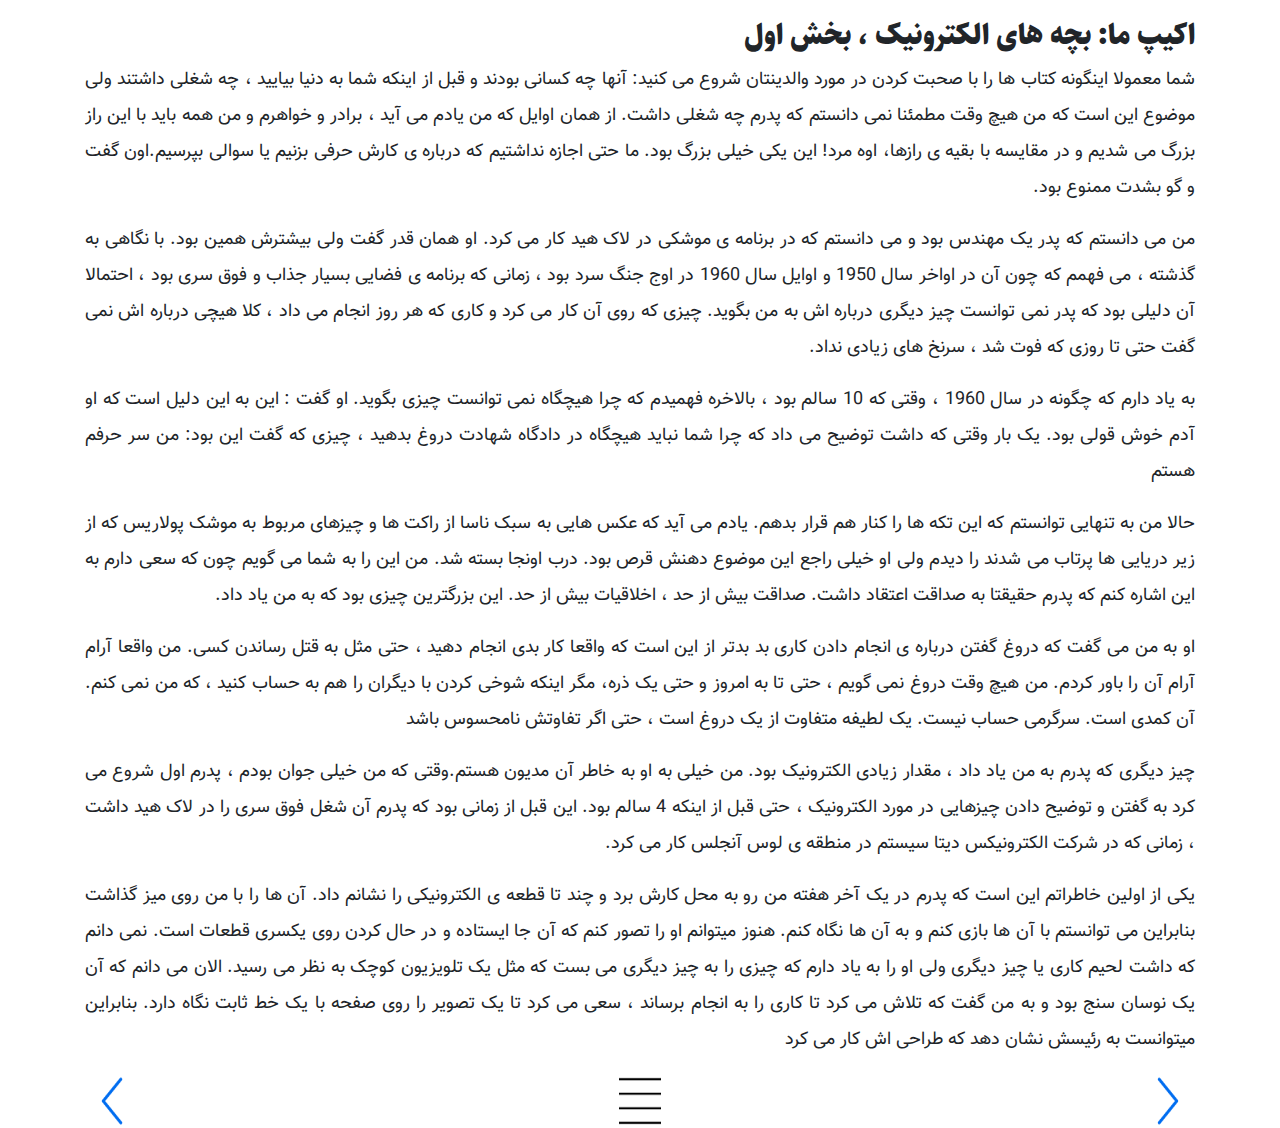
<file: chapters/1/1.html>
<!DOCTYPE html>
<html>
<head>
    <meta charset="utf-8" />
    <meta http-equiv="X-UA-Compatible" content="IE=edge">
    <title>فصل اول | قسمت 1</title>
    <meta name="viewport" content="width=device-width, initial-scale=1">
    <link rel="stylesheet" type="text/css" media="screen" href="../../static/css/main.css" />
    <link rel="stylesheet" type="text/css" media="screen" href="../../static/css/bootstrap.min.css" />
</head>
<body>
    <div id="main" class="text container">
        <h3>اکیپ ما: بچه های الکترونیک ، بخش اول</h3>
        <p>شما معمولا اینگونه کتاب ها را با صحبت کردن در مورد والدینتان شروع می کنید: آنها چه کسانی بودند و قبل از اینکه شما به دنیا بیایید ، چه شغلی داشتند
               ولی موضوع این است که من هیچ وقت مطمئنا نمی دانستم که پدرم چه شغلی داشت. از همان اوایل که من یادم می آید ، برادر و خواهرم و من همه باید با این راز بزرگ می شدیم و در مقایسه با بقیه ی رازها، اوه مرد! این یکی خیلی بزرگ بود. ما حتی اجازه نداشتیم که درباره ی کارش حرفی بزنیم یا سوالی بپرسیم.اون گفت و گو بشدت ممنوع بود.
        </p>
        <p>من می دانستم که پدر یک مهندس بود و می دانستم که در برنامه ی موشکی در لاک هید کار می کرد. او همان قدر گفت ولی بیشترش همین بود. با نگاهی به گذشته ، می فهمم که چون آن در اواخر سال 1950 و اوایل سال 1960 در اوج جنگ سرد بود ، زمانی که برنامه ی فضایی بسیار جذاب و فوق سری بود ، احتمالا آن دلیلی بود که پدر نمی توانست چیز دیگری درباره اش به من بگوید. چیزی که روی آن کار می کرد و کاری که هر روز انجام می داد ، کلا هیچی درباره اش نمی گفت حتی تا روزی که فوت شد ، سرنخ های زیادی نداد.</p>
        <p>به یاد دارم که چگونه در سال 1960 ، وقتی که 10 سالم بود ، بالاخره فهمیدم که چرا هیچگاه نمی توانست چیزی بگوید. او گفت : این به این دلیل است که او آدم خوش قولی بود. یک بار وقتی که داشت توضیح می داد که چرا شما نباید هیچگاه در دادگاه شهادت دروغ بدهید ، چیزی که گفت این بود: من سر حرفم هستم</p>
        <p>حالا من به تنهایی توانستم که این تکه ها را کنار هم قرار بدهم. یادم می آید که عکس هایی به سبک ناسا از راکت ها و چیزهای مربوط به موشک پولاریس که از زیر دریایی ها پرتاب می شدند را دیدم ولی او خیلی راجع این موضوع دهنش قرص بود. درب اونجا بسته شد. من این را به شما می گویم چون که سعی دارم به این اشاره کنم که پدرم حقیقتا به صداقت اعتقاد داشت. صداقت بیش از حد ، اخلاقیات بیش از حد. این بزرگترین چیزی بود که به من یاد داد.</p>
        <p>او به من می گفت که دروغ گفتن درباره ی انجام دادن کاری بد بدتر از این است که واقعا کار بدی انجام دهید ، حتی مثل به قتل رساندن کسی. من واقعا آرام آرام آن را باور کردم. من هیچ وقت دروغ نمی گویم ، حتی تا به امروز و حتی یک ذره، مگر اینکه شوخی کردن با دیگران را هم به حساب  کنید ، که من نمی کنم. آن کمدی است. سرگرمی حساب نیست. یک لطیفه متفاوت از یک دروغ است ، حتی اگر تفاوتش نامحسوس باشد</p>
        <p>چیز دیگری که پدرم به من یاد داد ، مقدار زیادی الکترونیک بود. من خیلی به او به خاطر آن مدیون هستم.وقتی که من خیلی جوان بودم ،  پدرم اول شروع می کرد به گفتن و توضیح دادن چیزهایی در مورد الکترونیک ، حتی قبل از اینکه 4 سالم بود. این قبل از زمانی بود که پدرم آن شغل فوق سری را در لاک هید داشت ، زمانی که در شرکت الکترونیکس دیتا سیستم در منطقه ی لوس آنجلس  کار می کرد.</p>
        <p>یکی از اولین خاطراتم این است که پدرم در یک آخر هفته من رو به محل کارش برد و چند تا قطعه ی الکترونیکی را نشانم داد. آن ها را با من روی میز گذاشت بنابراین می توانستم با آن ها بازی کنم و به آن ها نگاه کنم. هنوز میتوانم او را تصور کنم که آن جا ایستاده و در حال کردن روی یکسری قطعات است. نمی دانم که داشت لحیم کاری یا چیز دیگری ولی او را به یاد دارم که چیزی را به چیز دیگری می بست که مثل یک تلویزیون کوچک به نظر می رسید. الان می دانم که آن یک نوسان سنج بود و به من گفت که تلاش می کرد تا کاری را به انجام برساند ، سعی می کرد تا یک تصویر را روی صفحه با یک خط ثابت نگاه دارد. بنابراین میتوانست به رئیسش نشان دهد که طراحی اش کار می کرد</p>
        <div class="controls">
            <button class="left" disabled><img src="../../static/img/left.png" width="42px" height="52px"></button>
            <button id="index" class="index"><img src="../../static/img/menu.png" width="42px" height="52px"></button>
            <button id="next" class="right"><img src="../../static/img/right.png" width="42px" height="52px"></button>
        </div>
    </div>
    <div id="side" class="sidebar">
        <img id="closebtn" src="../../static/img/cancel.png" width="25px" height="25px">
        <div class="container chapters float-left d-flex justify-content-center">
            <ul>
                <li>اکیپ ما : بچه های الکترونیک
                    <ul>
                        <li class="active">بخش اول</li>
                        <li>بخش دوم</li>
                        <li>بخش سوم</li>
                        <li>بخش چهارم</li>
                        <li>بخش پنجم</li>
                        <li>بخش ششم</li>
                        <li>بخش هفتم</li>
                    </ul>
                </li>
                <li>بازی منطق
                    <ul>
                        <li>بخش اول</li>
                        <li>بخش دوم</li>
                        <li>بخش سوم</li>
                        <li>بخش چهارم</li>
                        <li>بخش پنجم</li>
                        <li>بخش ششم</li>
                    </ul>
                </li>
                <li>یادگیری بر حسب اتفاق
                    <ul>
                        <li>بخش اول</li>
                        <li>بخش دوم</li>
                        <li>بخش سوم</li>
                        <li>بخش چهارم</li>
                        <li>بخش پنجم</li>
                        <li>بخش ششم</li>
                        <li>بخش هفتم</li>
                    </ul>    
                </li>
                <li>مسدود کننده تلویزیون اخلاقی
                    <ul>
                        <li>بخش اول</li>
                        <li>بخش دوم</li>
                        <li>بخش سوم</li>
                        <li>بخش چهارم</li>
                        <li>بخش پنجم</li>
                        <li>بخش ششم</li>
                        <li>بخش هفتم</li>
                    </ul>                    
                </li>
                <li>روز های کریم سودا
                    <ul>
                        <li>بخش اول</li>
                        <li>بخش دوم</li>
                        <li>بخش سوم</li>
                        <li>بخش چهارم</li>
                        <li>بخش پنجم</li>
                        <li>بخش ششم</li>
                        <li>بخش هفتم</li>
                        <li>بخش هشتم</li>
                        <li>بخش نهم</li>
                        <li>بخش دهم</li>
                    </ul>                   
                </li>
                <li>هک کردن واقعی مخابرات
                    <ul>
                        <li>بخش اول</li>
                        <li>بخش دوم</li>
                        <li>بخش سوم</li>
                        <li>بخش چهارم</li>
                        <li>بخش پنجم</li>
                        <li>بخش ششم</li>
                    </ul>
                </li>
                <li>شیطنت با استیو
                    <ul>
                        <li>بخش اول</li>
                        <li>بخش دوم</li>
                        <li>بخش سوم</li>
                        <li>بخش چهارم</li>
                        <li>بخش پنجم</li>
                        <li>بخش ششم</li>
                        <li>بخش هفتم</li>
                        <li>بخش هشتم</li>
                        <li>بخش نهم</li>
                        <li>بخش دهم</li>
                    </ul>
                </li>
                <li>اچ پی و دو شغله بودن مثل یک لهستانی دیوانه
                    <ul>
                        <li>بخش اول</li>
                        <li>بخش دوم</li>
                        <li>بخش سوم</li>
                        <li>بخش چهارم</li>
                    </ul>
                </li>
                <li>پروژه های خارق العاده
                    <ul>
                        <li>بخش اول</li>
                        <li>بخش دوم</li>
                        <li>بخش سوم</li>
                        <li>بخش چهارم</li>
                        <li>بخش پنجم</li>
                        <li>بخش ششم</li>
                    </ul>
                </li>
                <li>ایده ی بزرگ من
                    <ul>
                        <li>بخش اول</li>
                        <li>بخش دوم</li>
                        <li>بخش سوم</li>
                        <li>بخش چهارم</li>
                        <li>بخش پنجم</li>
                        <li>بخش ششم</li>
                        <li>بخش هفتم</li>
                     </ul>
                </li>
                <li>اپل I
                    <ul>
                        <li>بخش اول</li>
                        <li>بخش دوم</li>
                        <li>بخش سوم</li>
                        <li>بخش چهارم</li>
                        <li>بخش پنجم</li>
                        <li>بخش ششم</li>
                        <li>بخش هفتم</li>
                        <li>بخش هشتم</li>
                        <li>بخش نهم</li>
                    </ul>
                </li>
                <li>شرکت خود ما
                    <ul>
                        <li>بخش اول</li>
                        <li>بخش دوم</li>
                        <li>بخش سوم</li>
                        <li>بخش چهارم</li>
                    </ul>
                </li>
                <li>اپل II
                    <ul>
                        <li>بخش اول</li>
                        <li>بخش دوم</li>
                        <li>بخش سوم</li>
                        <li>بخش چهارم</li>
                        <li>بخش پنجم</li>
                        <li>بخش ششم</li>
                        <li>بخش هفتم</li>
                    </ul>
                </li>
                <li>بزرگترین عرضه ی عمومی سهام از زمان فورد
                    <ul>
                        <li>بخش اول</li>
                        <li>بخش دوم</li>
                        <li>بخش سوم</li>
                        <li>بخش چهارم</li>
                        <li>بخش پنجم</li>
                        <li>بخش ششم</li>
                        <li>بخش هفتم</li>
                        <li>بخش هشتم</li>
                        <li>بخش نهم</li>
                        <li>بخش دهم</li>
                        <li>بخش یازدهم</li>
                    </ul>
                </li>
                <li>نقشه ی واز
                    <ul>
                        <li>بخش اول</li>
                        <li>بخش دوم</li>
                        <li>بخش سوم</li>
                        <li>بخش چهارم</li>
                        <li>بخش پنجم</li>
                        <li>بخش ششم</li>
                        <li>بخش هفتم</li>
                        <li>بخش هشتم</li>
                    </ul>
                </li>
                <li>فرود اضطراری
                    <ul>
                        <li>بخش اول</li>
                        <li>بخش دوم</li>
                        <li>بخش سوم</li>
                        <li>بخش چهارم</li>
                        <li>بخش پنجم</li>
                        <li>بخش ششم</li>
                        <li>بخش هفتم</li>
                    </ul>
                </li>
                <li>آیا اشاره کرده ام که من صدای یک فرشته رو دارم؟
                    <ul>
                        <li>بخش اول</li>
                        <li>بخش دوم</li>
                        <li>بخش سوم</li>
                        <li>بخش چهارم</li>
                        <li>بخش پنجم</li>
                        <li>بخش ششم</li>
                    </ul>
                </li>
                <li>ترک کردن اپل ، حرکت به کلاود ناین
                    <ul>
                        <li>بخش اول</li>
                        <li>بخش دوم</li>
                        <li>بخش سوم</li>
                        <li>بخش چهارم</li>
                        <li>بخش پنجم</li>
                        <li>بخش ششم</li>
                        <li>بخش هفتم</li>
                        <li>بخش هشتم</li>
                    </ul>
                </li>
                <li>کلاهدوز دیوانه
                    <ul>
                        <li>بخش اول</li>
                        <li>بخش دوم</li>
                        <li>بخش سوم</li>
                        <li>بخش چهارم</li>
                        <li>بخش پنجم</li>
                        <li>بخش ششم</li>
                        <li>بخش هفتم</li>
                        <li>بخش هشتم</li>
                        <li>بخش نهم</li>
                        <li>بخش دهم</li>
                    </ul>
                </li>
                <li>زندگی در کنار قوانین
                    <ul>
                        <li>بخش اول</li>
                        <li>بخش دوم</li>
                        <li>بخش سوم</li>
                        <li>بخش چهارم</li>
                        <li>بخش پنجم</li>
                        <li>بخش ششم</li>
                    </ul>
                </li>
            </ul>
        </div>
    </div>
    <script>
        document.getElementById('closebtn').addEventListener('click',()=>{
            document.getElementById('side').style.width = '0';
        })
        document.getElementById('index').addEventListener('click',()=>{
            document.getElementById('side').style.width = '100%';
        })
        document.getElementById('next').addEventListener('click',()=>{
            window.location.href = '2.html';
        })
    </script>
</body>
</html>
</file>
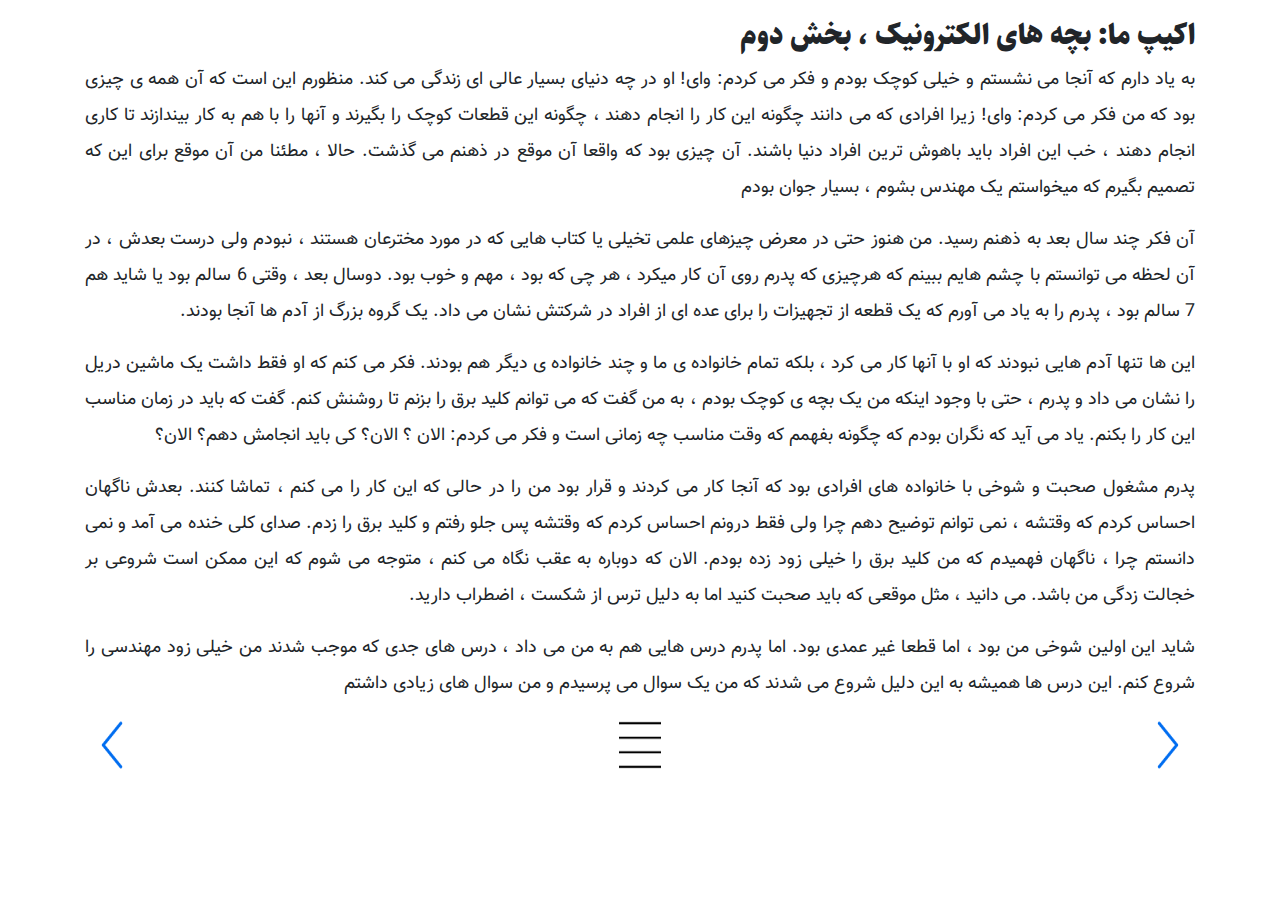
<file: chapters/1/2.html>
<!DOCTYPE html>
<html>
<head>
    <meta charset="utf-8" />
    <meta http-equiv="X-UA-Compatible" content="IE=edge">
    <title>فصل اول | قسمت 2</title>
    <meta name="viewport" content="width=device-width, initial-scale=1">
    <link rel="stylesheet" type="text/css" media="screen" href="../../static/css/main.css" />
    <link rel="stylesheet" type="text/css" media="screen" href="../../static/css/bootstrap.min.css" />
</head>
<body>
    <div id="main" class="text container">
        <h3>اکیپ ما: بچه های الکترونیک ، بخش دوم</h3>
        <p>به یاد دارم که آنجا می نشستم و خیلی کوچک بودم و فکر می کردم: وای! او در چه دنیای بسیار عالی ای زندگی می کند. منظورم این است که آن همه ی چیزی بود که من فکر می کردم: وای! زیرا افرادی که می دانند چگونه این کار را انجام دهند ، چگونه این قطعات کوچک را بگیرند و آنها را با هم به کار بیندازند تا کاری انجام دهند ، خب این افراد باید باهوش ترین افراد دنیا باشند. آن چیزی  بود که واقعا  آن موقع در ذهنم می گذشت. حالا ، مطئنا من آن موقع برای این که تصمیم بگیرم که میخواستم یک مهندس بشوم ، بسیار جوان بودم</p>
        <p>آن فکر چند سال بعد به ذهنم رسید. من هنوز حتی در معرض چیزهای علمی تخیلی یا کتاب هایی که در مورد مخترعان هستند ، نبودم ولی درست بعدش ، در آن لحظه می توانستم با چشم هایم ببینم که هرچیزی که پدرم روی آن کار میکرد ، هر چی که بود ، مهم و خوب بود. دوسال بعد ، وقتی 6 سالم بود یا شاید هم 7 سالم بود ، پدرم را به یاد می  آورم که یک قطعه از تجهیزات را برای عده ای از افراد در شرکتش نشان می داد. یک گروه بزرگ از آدم ها آنجا بودند.</p>
        <p>این ها تنها آدم هایی نبودند که او با آنها کار می کرد ، بلکه تمام خانواده ی ما و چند خانواده ی دیگر هم بودند. فکر می کنم که او فقط داشت  یک ماشین دریل را نشان می داد و پدرم ، حتی با وجود اینکه من یک بچه ی کوچک بودم ، به من گفت که می توانم کلید برق را بزنم تا روشنش کنم. گفت که باید در زمان مناسب این کار را بکنم. یاد می آید که نگران بودم که چگونه بفهمم که وقت مناسب چه زمانی است و فکر می کردم: الان ؟ الان؟ کی باید انجامش دهم؟ الان؟ </p>
        <p>پدرم مشغول صحبت و شوخی با خانواده های افرادی بود که آنجا کار می کردند و قرار بود من را در حالی که این کار را می کنم ، تماشا کنند. بعدش ناگهان احساس کردم  که  وقتشه ، نمی توانم توضیح دهم چرا ولی فقط درونم احساس کردم که وقتشه پس جلو رفتم و کلید برق را زدم. صدای کلی خنده می آمد و نمی دانستم چرا ، ناگهان فهمیدم که من کلید برق را خیلی زود زده بودم. الان که دوباره به عقب نگاه می کنم ، متوجه می شوم که این ممکن است شروعی  بر خجالت زدگی من باشد. می دانید ،  مثل موقعی که باید  صحبت کنید اما به دلیل ترس از شکست ، اضطراب دارید.</p>
        <p>شاید این اولین شوخی من بود ، اما قطعا غیر عمدی بود. اما پدرم درس هایی هم به من می داد ، درس های جدی که موجب شدند من خیلی زود مهندسی را شروع کنم. این درس ها همیشه به این دلیل شروع می شدند که من یک سوال می پرسیدم و من سوال های زیادی داشتم</p>
        <div class="controls">
            <button id="previous" class="left"><img src="../../static/img/left.png" width="42px" height="52px"></button>
            <button id="index" class="index"><img src="../../static/img/menu.png" width="42px" height="52px"></button>
            <button id="next" class="right"><img src="../../static/img/right.png" width="42px" height="52px"></button>
        </div>
    </div>
    <div id="side" class="sidebar">
        <img id="closebtn" src="../../static/img/cancel.png" width="25px" height="25px">
        <div class="container chapters float-left d-flex justify-content-center">
            <ul>
                <li>اکیپ ما : بچه های الکترونیک
                    <ul>
                        <li>بخش اول</li>
                        <li class="active">بخش دوم</li>
                        <li>بخش سوم</li>
                        <li>بخش چهارم</li>
                        <li>بخش پنجم</li>
                        <li>بخش ششم</li>
                        <li>بخش هفتم</li>
                    </ul>
                </li>
                <li>بازی منطق
                    <ul>
                        <li>بخش اول</li>
                        <li>بخش دوم</li>
                        <li>بخش سوم</li>
                        <li>بخش چهارم</li>
                        <li>بخش پنجم</li>
                        <li>بخش ششم</li>
                    </ul>
                </li>
                <li>یادگیری بر حسب اتفاق
                    <ul>
                        <li>بخش اول</li>
                        <li>بخش دوم</li>
                        <li>بخش سوم</li>
                        <li>بخش چهارم</li>
                        <li>بخش پنجم</li>
                        <li>بخش ششم</li>
                        <li>بخش هفتم</li>
                    </ul>    
                </li>
                <li>مسدود کننده تلویزیون اخلاقی
                    <ul>
                        <li>بخش اول</li>
                        <li>بخش دوم</li>
                        <li>بخش سوم</li>
                        <li>بخش چهارم</li>
                        <li>بخش پنجم</li>
                        <li>بخش ششم</li>
                        <li>بخش هفتم</li>
                    </ul>                    
                </li>
                <li>روز های کریم سودا
                    <ul>
                        <li>بخش اول</li>
                        <li>بخش دوم</li>
                        <li>بخش سوم</li>
                        <li>بخش چهارم</li>
                        <li>بخش پنجم</li>
                        <li>بخش ششم</li>
                        <li>بخش هفتم</li>
                        <li>بخش هشتم</li>
                        <li>بخش نهم</li>
                        <li>بخش دهم</li>
                    </ul>                   
                </li>
                <li>هک کردن واقعی مخابرات
                    <ul>
                        <li>بخش اول</li>
                        <li>بخش دوم</li>
                        <li>بخش سوم</li>
                        <li>بخش چهارم</li>
                        <li>بخش پنجم</li>
                        <li>بخش ششم</li>
                    </ul>
                </li>
                <li>شیطنت با استیو
                    <ul>
                        <li>بخش اول</li>
                        <li>بخش دوم</li>
                        <li>بخش سوم</li>
                        <li>بخش چهارم</li>
                        <li>بخش پنجم</li>
                        <li>بخش ششم</li>
                        <li>بخش هفتم</li>
                        <li>بخش هشتم</li>
                        <li>بخش نهم</li>
                        <li>بخش دهم</li>
                    </ul>
                </li>
                <li>اچ پی و دو شغله بودن مثل یک لهستانی دیوانه
                    <ul>
                        <li>بخش اول</li>
                        <li>بخش دوم</li>
                        <li>بخش سوم</li>
                        <li>بخش چهارم</li>
                    </ul>
                </li>
                <li>پروژه های خارق العاده
                    <ul>
                        <li>بخش اول</li>
                        <li>بخش دوم</li>
                        <li>بخش سوم</li>
                        <li>بخش چهارم</li>
                        <li>بخش پنجم</li>
                        <li>بخش ششم</li>
                    </ul>
                </li>
                <li>ایده ی بزرگ من
                    <ul>
                        <li>بخش اول</li>
                        <li>بخش دوم</li>
                        <li>بخش سوم</li>
                        <li>بخش چهارم</li>
                        <li>بخش پنجم</li>
                        <li>بخش ششم</li>
                        <li>بخش هفتم</li>
                     </ul>
                </li>
                <li>اپل I
                    <ul>
                        <li>بخش اول</li>
                        <li>بخش دوم</li>
                        <li>بخش سوم</li>
                        <li>بخش چهارم</li>
                        <li>بخش پنجم</li>
                        <li>بخش ششم</li>
                        <li>بخش هفتم</li>
                        <li>بخش هشتم</li>
                        <li>بخش نهم</li>
                    </ul>
                </li>
                <li>شرکت خود ما
                    <ul>
                        <li>بخش اول</li>
                        <li>بخش دوم</li>
                        <li>بخش سوم</li>
                        <li>بخش چهارم</li>
                    </ul>
                </li>
                <li>اپل II
                    <ul>
                        <li>بخش اول</li>
                        <li>بخش دوم</li>
                        <li>بخش سوم</li>
                        <li>بخش چهارم</li>
                        <li>بخش پنجم</li>
                        <li>بخش ششم</li>
                        <li>بخش هفتم</li>
                    </ul>
                </li>
                <li>بزرگترین عرضه ی عمومی سهام از زمان فورد
                    <ul>
                        <li>بخش اول</li>
                        <li>بخش دوم</li>
                        <li>بخش سوم</li>
                        <li>بخش چهارم</li>
                        <li>بخش پنجم</li>
                        <li>بخش ششم</li>
                        <li>بخش هفتم</li>
                        <li>بخش هشتم</li>
                        <li>بخش نهم</li>
                        <li>بخش دهم</li>
                        <li>بخش یازدهم</li>
                    </ul>
                </li>
                <li>نقشه ی واز
                    <ul>
                        <li>بخش اول</li>
                        <li>بخش دوم</li>
                        <li>بخش سوم</li>
                        <li>بخش چهارم</li>
                        <li>بخش پنجم</li>
                        <li>بخش ششم</li>
                        <li>بخش هفتم</li>
                        <li>بخش هشتم</li>
                    </ul>
                </li>
                <li>فرود اضطراری
                    <ul>
                        <li>بخش اول</li>
                        <li>بخش دوم</li>
                        <li>بخش سوم</li>
                        <li>بخش چهارم</li>
                        <li>بخش پنجم</li>
                        <li>بخش ششم</li>
                        <li>بخش هفتم</li>
                    </ul>
                </li>
                <li>آیا اشاره کرده ام که من صدای یک فرشته رو دارم؟
                    <ul>
                        <li>بخش اول</li>
                        <li>بخش دوم</li>
                        <li>بخش سوم</li>
                        <li>بخش چهارم</li>
                        <li>بخش پنجم</li>
                        <li>بخش ششم</li>
                    </ul>
                </li>
                <li>ترک کردن اپل ، حرکت به کلاود ناین
                    <ul>
                        <li>بخش اول</li>
                        <li>بخش دوم</li>
                        <li>بخش سوم</li>
                        <li>بخش چهارم</li>
                        <li>بخش پنجم</li>
                        <li>بخش ششم</li>
                        <li>بخش هفتم</li>
                        <li>بخش هشتم</li>
                    </ul>
                </li>
                <li>کلاهدوز دیوانه
                    <ul>
                        <li>بخش اول</li>
                        <li>بخش دوم</li>
                        <li>بخش سوم</li>
                        <li>بخش چهارم</li>
                        <li>بخش پنجم</li>
                        <li>بخش ششم</li>
                        <li>بخش هفتم</li>
                        <li>بخش هشتم</li>
                        <li>بخش نهم</li>
                        <li>بخش دهم</li>
                    </ul>
                </li>
                <li>زندگی در کنار قوانین
                    <ul>
                        <li>بخش اول</li>
                        <li>بخش دوم</li>
                        <li>بخش سوم</li>
                        <li>بخش چهارم</li>
                        <li>بخش پنجم</li>
                        <li>بخش ششم</li>
                    </ul>
                </li>
            </ul>
        </div>
    </div>
    <script>
        document.getElementById('closebtn').addEventListener('click',()=>{
            document.getElementById('side').style.width = '0';
        })
        document.getElementById('index').addEventListener('click',()=>{
            document.getElementById('side').style.width = '100%';
        })
        document.getElementById('next').addEventListener('click',()=>{
            window.location.href = '3.html';
        })
        document.getElementById('previous').addEventListener('click',()=>{
            window.location.href = '1.html';
        })
    </script>
</body>
</html>
</file>
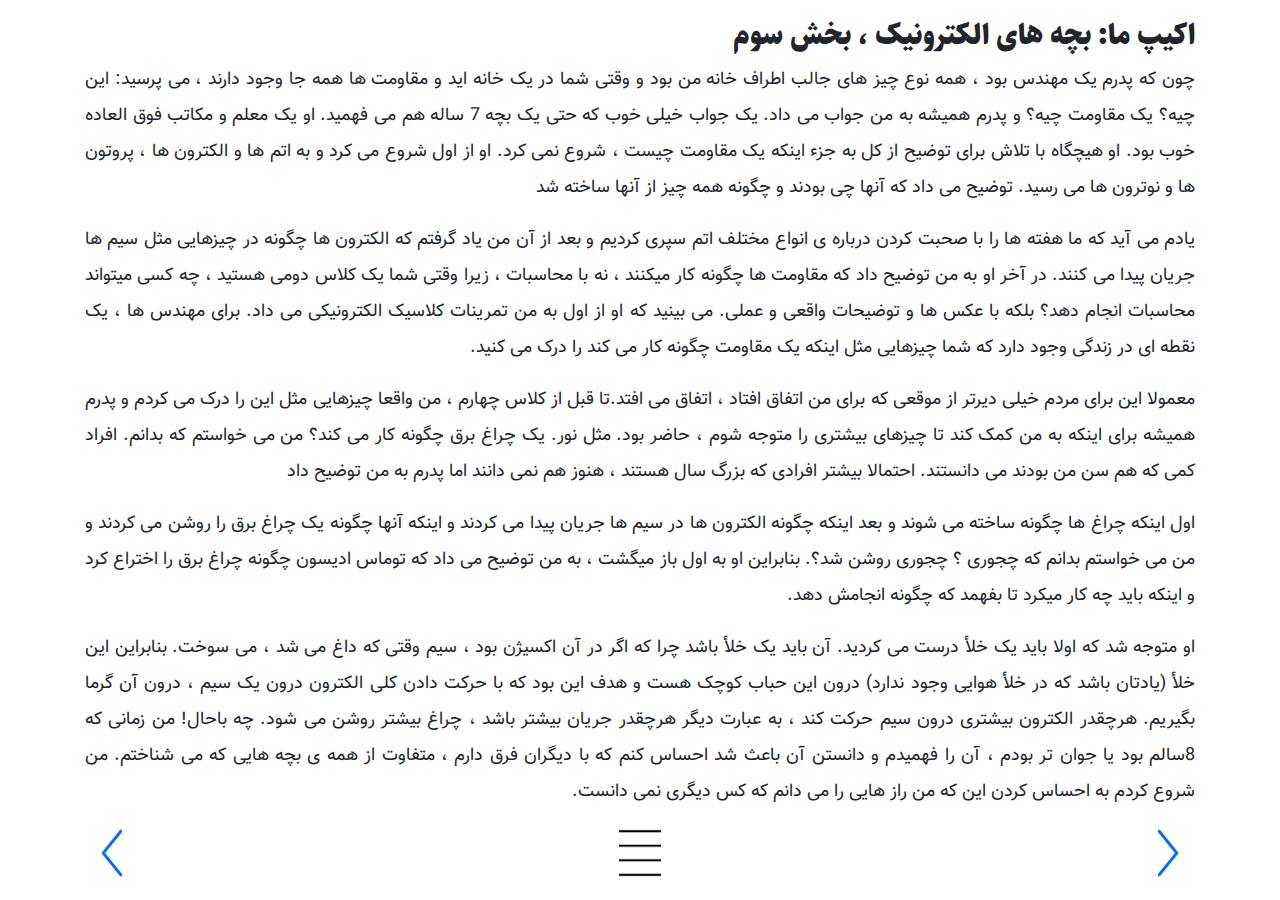
<file: chapters/1/3.html>
<!DOCTYPE html>
<html>
<head>
    <meta charset="utf-8" />
    <meta http-equiv="X-UA-Compatible" content="IE=edge">
    <title>فصل اول | قسمت 3</title>
    <meta name="viewport" content="width=device-width, initial-scale=1">
    <link rel="stylesheet" type="text/css" media="screen" href="../../static/css/main.css" />
    <link rel="stylesheet" type="text/css" media="screen" href="../../static/css/bootstrap.min.css" />
</head>
<body>
    <div id="main" class="text container">
        <h3>اکیپ ما: بچه های الکترونیک ، بخش سوم</h3>
        <p>چون که پدرم یک مهندس بود ، همه نوع چیز های جالب اطراف خانه من بود و وقتی شما در یک خانه اید و مقاومت ها همه جا وجود دارند ، می پرسید: این چیه؟ یک مقاومت چیه؟ و پدرم همیشه به من جواب می داد. یک جواب خیلی خوب که حتی یک بچه 7 ساله هم می فهمید. او یک معلم و  مکاتب فوق العاده خوب  بود. او هیچگاه با تلاش برای توضیح از کل به جزء اینکه یک مقاومت چیست ، شروع نمی کرد. او از اول شروع می کرد و به اتم ها و الکترون ها ، پروتون ها و نوترون ها می رسید. توضیح می داد که آنها چی بودند و چگونه همه چیز از آنها ساخته شد</p>
        <p>یادم می آید که ما هفته ها را با صحبت کردن درباره ی انواع مختلف اتم سپری کردیم و بعد از آن من یاد گرفتم که الکترون ها چگونه در چیزهایی مثل سیم ها جریان پیدا می کنند. در آخر او به من توضیح داد که مقاومت ها چگونه کار میکنند ، نه با محاسبات ، زیرا  وقتی شما یک کلاس دومی هستید ، چه کسی میتواند محاسبات انجام دهد؟ بلکه با عکس ها و توضیحات واقعی و عملی. می بینید که او از اول به من تمرینات کلاسیک الکترونیکی می داد. برای مهندس ها ، یک نقطه ای در زندگی وجود دارد که شما چیزهایی مثل اینکه یک مقاومت چگونه کار می کند را درک می کنید.</p>
        <p>معمولا این برای مردم خیلی دیرتر از موقعی که برای من اتفاق افتاد ، اتفاق می افتد.تا قبل از کلاس چهارم ، من واقعا چیزهایی مثل این را درک می کردم و پدرم همیشه برای اینکه به من کمک کند تا چیزهای بیشتری را متوجه شوم ، حاضر بود. مثل نور. یک چراغ برق چگونه کار می کند؟ من می خواستم که بدانم. افراد کمی که هم سن من بودند می دانستند. احتمالا بیشتر افرادی که بزرگ سال هستند ، هنوز هم نمی دانند اما پدرم به من توضیح داد</p>
        <p>اول اینکه چراغ ها چگونه ساخته می شوند و بعد اینکه چگونه الکترون ها در سیم ها جریان پیدا می کردند و اینکه آنها چگونه یک چراغ برق را روشن می کردند و من می خواستم بدانم که چجوری ؟ چجوری روشن شد؟. بنابراین او به اول باز میگشت ، به من توضیح می داد که توماس ادیسون چگونه چراغ برق را اختراع کرد و اینکه باید چه کار میکرد تا  بفهمد که چگونه انجامش دهد.</p>
        <p>او متوجه شد که اولا باید یک خلأ درست می کردید. آن باید یک خلأ باشد چرا که اگر در آن اکسیژن بود ، سیم وقتی که داغ می شد ، می سوخت. بنابراین این خلأ (یادتان باشد که در خلأ هوایی وجود ندارد) درون این حباب کوچک هست و هدف این بود که با حرکت دادن کلی الکترون درون یک سیم ، درون آن گرما بگیریم. هرچقدر الکترون بیشتری درون سیم حرکت کند ، به عبارت دیگر هرچقدر جریان بیشتر باشد ، چراغ بیشتر روشن می شود. چه باحال! من زمانی که 8سالم بود یا جوان تر بودم ، آن را فهمیدم و دانستن آن باعث شد احساس کنم که با دیگران فرق دارم ، متفاوت از همه ی بچه هایی که می شناختم. من شروع کردم به احساس کردن این که من راز هایی را می دانم که کس دیگری نمی دانست.</p>
        <div class="controls">
            <button id="previous" class="left"><img src="../../static/img/left.png" width="42px" height="52px"></button>
            <button id="index" class="index"><img src="../../static/img/menu.png" width="42px" height="52px"></button>
            <button id="next" class="right"><img src="../../static/img/right.png" width="42px" height="52px"></button>
        </div>
    </div>
    <div id="side" class="sidebar">
        <img id="closebtn" src="../../static/img/cancel.png" width="25px" height="25px">
        <div class="container chapters float-left d-flex justify-content-center">
            <ul>
                <li>اکیپ ما : بچه های الکترونیک
                    <ul>
                        <li>بخش اول</li>
                        <li>بخش دوم</li>
                        <li class="active">بخش سوم</li>
                        <li>بخش چهارم</li>
                        <li>بخش پنجم</li>
                        <li>بخش ششم</li>
                        <li>بخش هفتم</li>
                    </ul>
                </li>
                <li>بازی منطق
                    <ul>
                        <li>بخش اول</li>
                        <li>بخش دوم</li>
                        <li>بخش سوم</li>
                        <li>بخش چهارم</li>
                        <li>بخش پنجم</li>
                        <li>بخش ششم</li>
                    </ul>
                </li>
                <li>یادگیری بر حسب اتفاق
                    <ul>
                        <li>بخش اول</li>
                        <li>بخش دوم</li>
                        <li>بخش سوم</li>
                        <li>بخش چهارم</li>
                        <li>بخش پنجم</li>
                        <li>بخش ششم</li>
                        <li>بخش هفتم</li>
                    </ul>    
                </li>
                <li>مسدود کننده تلویزیون اخلاقی
                    <ul>
                        <li>بخش اول</li>
                        <li>بخش دوم</li>
                        <li>بخش سوم</li>
                        <li>بخش چهارم</li>
                        <li>بخش پنجم</li>
                        <li>بخش ششم</li>
                        <li>بخش هفتم</li>
                    </ul>                    
                </li>
                <li>روز های کریم سودا
                    <ul>
                        <li>بخش اول</li>
                        <li>بخش دوم</li>
                        <li>بخش سوم</li>
                        <li>بخش چهارم</li>
                        <li>بخش پنجم</li>
                        <li>بخش ششم</li>
                        <li>بخش هفتم</li>
                        <li>بخش هشتم</li>
                        <li>بخش نهم</li>
                        <li>بخش دهم</li>
                    </ul>                   
                </li>
                <li>هک کردن واقعی مخابرات
                    <ul>
                        <li>بخش اول</li>
                        <li>بخش دوم</li>
                        <li>بخش سوم</li>
                        <li>بخش چهارم</li>
                        <li>بخش پنجم</li>
                        <li>بخش ششم</li>
                    </ul>
                </li>
                <li>شیطنت با استیو
                    <ul>
                        <li>بخش اول</li>
                        <li>بخش دوم</li>
                        <li>بخش سوم</li>
                        <li>بخش چهارم</li>
                        <li>بخش پنجم</li>
                        <li>بخش ششم</li>
                        <li>بخش هفتم</li>
                        <li>بخش هشتم</li>
                        <li>بخش نهم</li>
                        <li>بخش دهم</li>
                    </ul>
                </li>
                <li>اچ پی و دو شغله بودن مثل یک لهستانی دیوانه
                    <ul>
                        <li>بخش اول</li>
                        <li>بخش دوم</li>
                        <li>بخش سوم</li>
                        <li>بخش چهارم</li>
                    </ul>
                </li>
                <li>پروژه های خارق العاده
                    <ul>
                        <li>بخش اول</li>
                        <li>بخش دوم</li>
                        <li>بخش سوم</li>
                        <li>بخش چهارم</li>
                        <li>بخش پنجم</li>
                        <li>بخش ششم</li>
                    </ul>
                </li>
                <li>ایده ی بزرگ من
                    <ul>
                        <li>بخش اول</li>
                        <li>بخش دوم</li>
                        <li>بخش سوم</li>
                        <li>بخش چهارم</li>
                        <li>بخش پنجم</li>
                        <li>بخش ششم</li>
                        <li>بخش هفتم</li>
                     </ul>
                </li>
                <li>اپل I
                    <ul>
                        <li>بخش اول</li>
                        <li>بخش دوم</li>
                        <li>بخش سوم</li>
                        <li>بخش چهارم</li>
                        <li>بخش پنجم</li>
                        <li>بخش ششم</li>
                        <li>بخش هفتم</li>
                        <li>بخش هشتم</li>
                        <li>بخش نهم</li>
                    </ul>
                </li>
                <li>شرکت خود ما
                    <ul>
                        <li>بخش اول</li>
                        <li>بخش دوم</li>
                        <li>بخش سوم</li>
                        <li>بخش چهارم</li>
                    </ul>
                </li>
                <li>اپل II
                    <ul>
                        <li>بخش اول</li>
                        <li>بخش دوم</li>
                        <li>بخش سوم</li>
                        <li>بخش چهارم</li>
                        <li>بخش پنجم</li>
                        <li>بخش ششم</li>
                        <li>بخش هفتم</li>
                    </ul>
                </li>
                <li>بزرگترین عرضه ی عمومی سهام از زمان فورد
                    <ul>
                        <li>بخش اول</li>
                        <li>بخش دوم</li>
                        <li>بخش سوم</li>
                        <li>بخش چهارم</li>
                        <li>بخش پنجم</li>
                        <li>بخش ششم</li>
                        <li>بخش هفتم</li>
                        <li>بخش هشتم</li>
                        <li>بخش نهم</li>
                        <li>بخش دهم</li>
                        <li>بخش یازدهم</li>
                    </ul>
                </li>
                <li>نقشه ی واز
                    <ul>
                        <li>بخش اول</li>
                        <li>بخش دوم</li>
                        <li>بخش سوم</li>
                        <li>بخش چهارم</li>
                        <li>بخش پنجم</li>
                        <li>بخش ششم</li>
                        <li>بخش هفتم</li>
                        <li>بخش هشتم</li>
                    </ul>
                </li>
                <li>فرود اضطراری
                    <ul>
                        <li>بخش اول</li>
                        <li>بخش دوم</li>
                        <li>بخش سوم</li>
                        <li>بخش چهارم</li>
                        <li>بخش پنجم</li>
                        <li>بخش ششم</li>
                        <li>بخش هفتم</li>
                    </ul>
                </li>
                <li>آیا اشاره کرده ام که من صدای یک فرشته رو دارم؟
                    <ul>
                        <li>بخش اول</li>
                        <li>بخش دوم</li>
                        <li>بخش سوم</li>
                        <li>بخش چهارم</li>
                        <li>بخش پنجم</li>
                        <li>بخش ششم</li>
                    </ul>
                </li>
                <li>ترک کردن اپل ، حرکت به کلاود ناین
                    <ul>
                        <li>بخش اول</li>
                        <li>بخش دوم</li>
                        <li>بخش سوم</li>
                        <li>بخش چهارم</li>
                        <li>بخش پنجم</li>
                        <li>بخش ششم</li>
                        <li>بخش هفتم</li>
                        <li>بخش هشتم</li>
                    </ul>
                </li>
                <li>کلاهدوز دیوانه
                    <ul>
                        <li>بخش اول</li>
                        <li>بخش دوم</li>
                        <li>بخش سوم</li>
                        <li>بخش چهارم</li>
                        <li>بخش پنجم</li>
                        <li>بخش ششم</li>
                        <li>بخش هفتم</li>
                        <li>بخش هشتم</li>
                        <li>بخش نهم</li>
                        <li>بخش دهم</li>
                    </ul>
                </li>
                <li>زندگی در کنار قوانین
                    <ul>
                        <li>بخش اول</li>
                        <li>بخش دوم</li>
                        <li>بخش سوم</li>
                        <li>بخش چهارم</li>
                        <li>بخش پنجم</li>
                        <li>بخش ششم</li>
                    </ul>
                </li>
            </ul>
        </div>
    </div>
    <script>
        document.getElementById('closebtn').addEventListener('click',()=>{
            document.getElementById('side').style.width = '0';
        })
        document.getElementById('index').addEventListener('click',()=>{
            document.getElementById('side').style.width = '100%';
        })
        document.getElementById('next').addEventListener('click',()=>{
            window.location.href = '4.html';
        })
        document.getElementById('previous').addEventListener('click',()=>{
            window.location.href = '2.html';
        })
    </script>
</body>
</html>
</file>
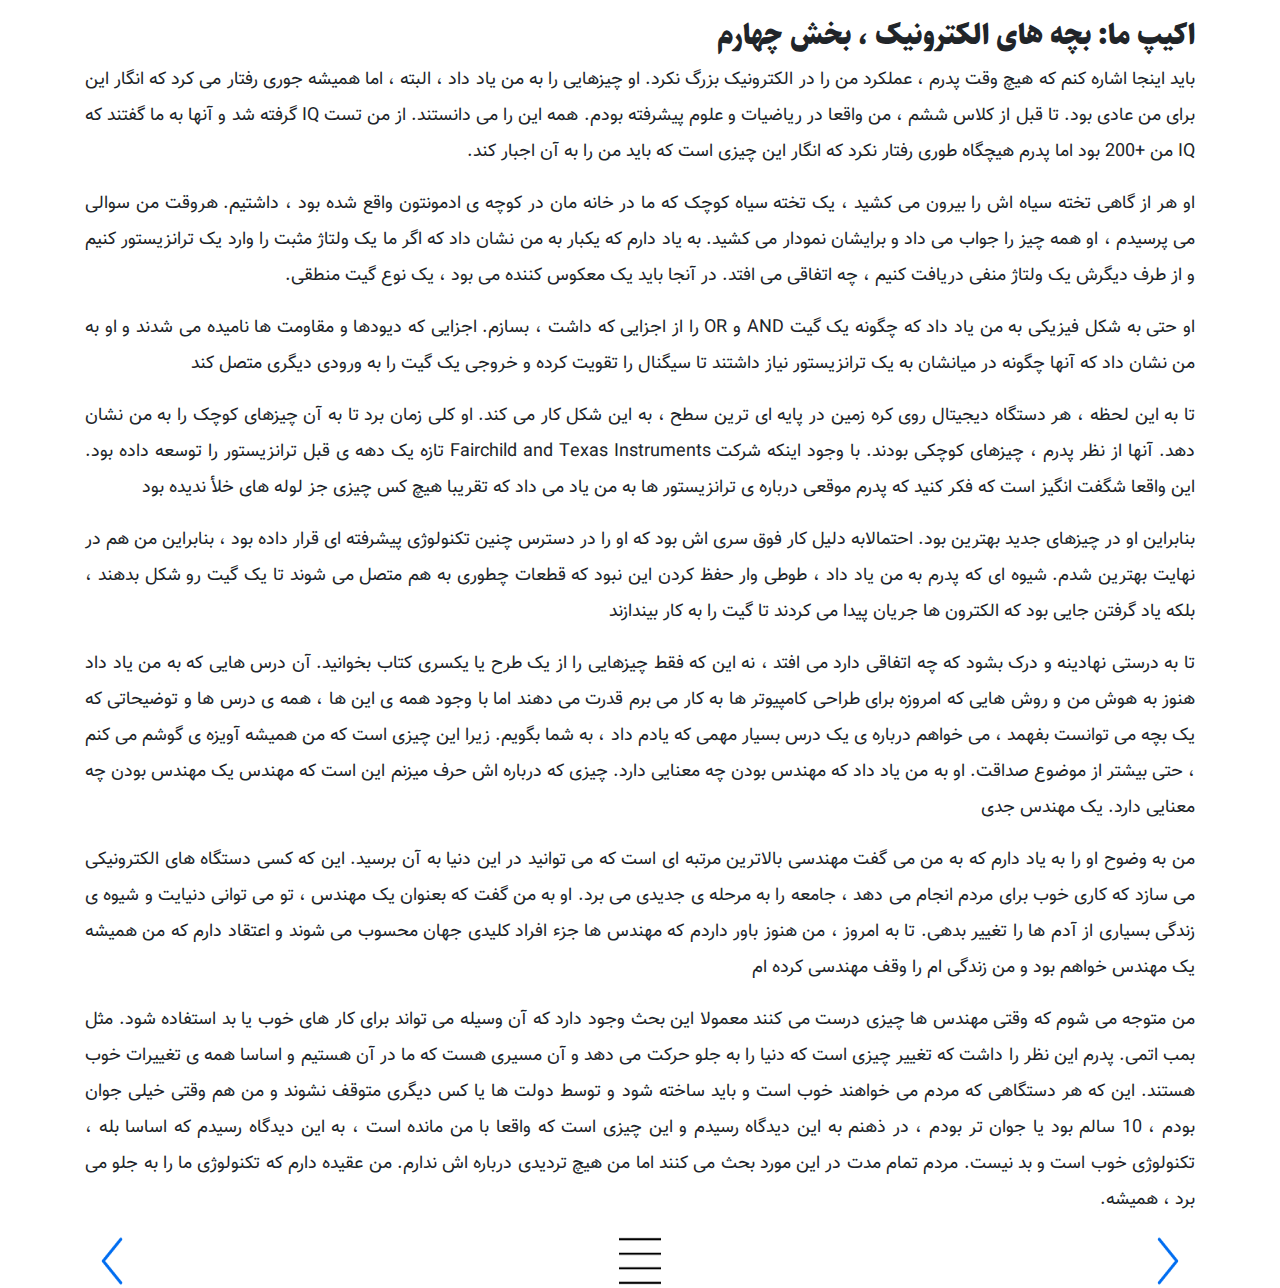
<file: chapters/1/4.html>
<!DOCTYPE html>
<html>
<head>
    <meta charset="utf-8" />
    <meta http-equiv="X-UA-Compatible" content="IE=edge">
    <title>فصل اول | قسمت 4</title>
    <meta name="viewport" content="width=device-width, initial-scale=1">
    <link rel="stylesheet" type="text/css" media="screen" href="../../static/css/main.css" />
    <link rel="stylesheet" type="text/css" media="screen" href="../../static/css/bootstrap.min.css" />
</head>
<body>
    <div id="main" class="text container">
        <h3>اکیپ ما: بچه های الکترونیک ، بخش چهارم</h3>
        <p>باید اینجا اشاره کنم که هیچ وقت پدرم ، عملکرد من را در الکترونیک بزرگ نکرد. او چیزهایی را به من یاد داد ، البته ، اما همیشه جوری رفتار می کرد که انگار این برای من عادی بود. تا قبل از کلاس ششم ، من واقعا در ریاضیات و علوم پیشرفته بودم. همه این را می دانستند. از من تست IQ گرفته شد و آنها به ما گفتند که IQ من +200 بود اما پدرم هیچگاه طوری رفتار نکرد که انگار این چیزی است که باید من را به آن اجبار کند. </p>
        <p>او هر از گاهی تخته سیاه اش را بیرون می کشید ، یک تخته سیاه کوچک که ما در خانه مان در کوچه ی ادمونتون واقع شده بود ، داشتیم. هروقت من سوالی می پرسیدم ، او همه چیز را جواب می داد و برایشان نمودار می کشید. به یاد دارم که یکبار به من نشان داد که اگر ما یک ولتاژ مثبت را وارد یک ترانزیستور کنیم و از طرف دیگرش یک ولتاژ منفی دریافت کنیم ، چه اتفاقی می افتد. در آنجا باید یک معکوس کننده می بود ، یک نوع گیت منطقی.</p>
        <p>او حتی به شکل فیزیکی به من یاد داد که چگونه یک گیت AND و OR را از اجزایی که داشت ، بسازم. اجزایی که دیودها و مقاومت ها نامیده می شدند و او به من نشان داد که آنها چگونه در میانشان به یک ترانزیستور نیاز داشتند تا سیگنال را تقویت کرده و خروجی یک گیت را به ورودی دیگری متصل کند</p>
        <p>تا به این لحظه ، هر دستگاه دیجیتال روی کره زمین در پایه ای ترین سطح ، به این شکل کار می کند. او کلی زمان برد تا به آن چیزهای کوچک را به من نشان دهد. آنها از نظر پدرم ، چیزهای کوچکی بودند. با وجود اینکه شرکت Fairchild and Texas Instruments تازه یک دهه ی قبل ترانزیستور را توسعه داده بود. این واقعا شگفت انگیز است که فکر کنید که پدرم موقعی درباره ی ترانزیستور ها به من یاد می داد که تقریبا هیچ کس چیزی جز لوله های خلأ ندیده بود</p>
        <p>بنابراین او در چیزهای جدید بهترین بود. احتمالابه دلیل کار فوق سری اش بود که او را در دسترس چنین تکنولوژی پیشرفته ای قرار داده بود ، بنابراین من هم در نهایت بهترین شدم. شیوه ای که پدرم به من یاد داد ، طوطی وار حفظ کردن این نبود که قطعات چطوری به هم متصل می شوند تا یک گیت رو شکل بدهند ، بلکه یاد  گرفتن جایی بود که الکترون ها جریان پیدا می کردند تا گیت را به کار بیندازند</p>
        <p>تا به درستی نهادینه و درک بشود که چه اتفاقی دارد می افتد ، نه این که فقط چیزهایی را از یک طرح یا یکسری کتاب بخوانید. آن درس هایی که به من یاد داد هنوز به هوش من و روش هایی که امروزه برای طراحی کامپیوتر ها به کار می برم قدرت می دهند اما با وجود همه ی این ها ، همه ی درس ها و توضیحاتی که یک بچه می توانست بفهمد ، می خواهم درباره ی یک درس بسیار مهمی که یادم داد ، به شما بگویم. زیرا این چیزی است که من همیشه آویزه ی گوشم می کنم ، حتی بیشتر از موضوع صداقت. او به من یاد داد که مهندس بودن چه معنایی دارد. چیزی که درباره اش حرف میزنم این است که مهندس یک مهندس بودن چه معنایی دارد. یک مهندس جدی</p>
        <p>من به وضوح او را به یاد دارم که به من می گفت مهندسی بالاترین مرتبه ای است که می توانید در این دنیا به آن برسید. این که کسی دستگاه های الکترونیکی می سازد که کاری خوب برای مردم انجام می دهد ، جامعه را به مرحله ی جدیدی می برد. او به من گفت که بعنوان یک مهندس ، تو می توانی دنیایت و شیوه ی  زندگی بسیاری از آدم ها را تغییر بدهی. تا به امروز ، من هنوز باور داردم که مهندس ها جزء افراد کلیدی جهان محسوب می شوند و اعتقاد دارم که من همیشه یک مهندس خواهم بود و من زندگی ام را وقف مهندسی کرده ام</p>
        <p>من متوجه می شوم که وقتی مهندس ها چیزی درست می کنند  معمولا این بحث وجود دارد که آن وسیله می تواند برای کار های خوب یا بد استفاده شود. مثل بمب اتمی. پدرم این نظر را داشت که تغییر چیزی است که دنیا را به جلو حرکت می دهد و آن مسیری هست که ما در آن هستیم و اساسا همه ی تغییرات خوب هستند. این که هر دستگاهی که مردم می خواهند خوب است و باید ساخته شود و توسط دولت ها یا کس دیگری متوقف نشوند و من هم وقتی خیلی جوان بودم ، 10 سالم بود یا جوان تر بودم ، در ذهنم به این دیدگاه رسیدم و این چیزی است که واقعا با من مانده است ، به این دیدگاه رسیدم که اساسا بله ، تکنولوژی خوب است و بد نیست. مردم تمام مدت در این مورد بحث می کنند اما من هیچ تردیدی درباره اش ندارم. من عقیده دارم که تکنولوژی ما را به جلو می برد ، همیشه.</p>
        <div class="controls">
            <button id="previous" class="left"><img src="../../static/img/left.png" width="42px" height="52px"></button>
            <button id="index" class="index"><img src="../../static/img/menu.png" width="42px" height="52px"></button>
            <button id="next" class="right"><img src="../../static/img/right.png" width="42px" height="52px"></button>
        </div>
    </div>
    <div id="side" class="sidebar">
        <img id="closebtn" src="../../static/img/cancel.png" width="25px" height="25px">
        <div class="container chapters float-left d-flex justify-content-center">
            <ul>
                <li>اکیپ ما : بچه های الکترونیک
                    <ul>
                        <li>بخش اول</li>
                        <li>بخش دوم</li>
                        <li>بخش سوم</li>
                        <li class="active">بخش چهارم</li>
                        <li>بخش پنجم</li>
                        <li>بخش ششم</li>
                        <li>بخش هفتم</li>
                    </ul>
                </li>
                <li>بازی منطق
                    <ul>
                        <li>بخش اول</li>
                        <li>بخش دوم</li>
                        <li>بخش سوم</li>
                        <li>بخش چهارم</li>
                        <li>بخش پنجم</li>
                        <li>بخش ششم</li>
                    </ul>
                </li>
                <li>یادگیری بر حسب اتفاق
                    <ul>
                        <li>بخش اول</li>
                        <li>بخش دوم</li>
                        <li>بخش سوم</li>
                        <li>بخش چهارم</li>
                        <li>بخش پنجم</li>
                        <li>بخش ششم</li>
                        <li>بخش هفتم</li>
                    </ul>    
                </li>
                <li>مسدود کننده تلویزیون اخلاقی
                    <ul>
                        <li>بخش اول</li>
                        <li>بخش دوم</li>
                        <li>بخش سوم</li>
                        <li>بخش چهارم</li>
                        <li>بخش پنجم</li>
                        <li>بخش ششم</li>
                        <li>بخش هفتم</li>
                    </ul>                    
                </li>
                <li>روز های کریم سودا
                    <ul>
                        <li>بخش اول</li>
                        <li>بخش دوم</li>
                        <li>بخش سوم</li>
                        <li>بخش چهارم</li>
                        <li>بخش پنجم</li>
                        <li>بخش ششم</li>
                        <li>بخش هفتم</li>
                        <li>بخش هشتم</li>
                        <li>بخش نهم</li>
                        <li>بخش دهم</li>
                    </ul>                   
                </li>
                <li>هک کردن واقعی مخابرات
                    <ul>
                        <li>بخش اول</li>
                        <li>بخش دوم</li>
                        <li>بخش سوم</li>
                        <li>بخش چهارم</li>
                        <li>بخش پنجم</li>
                        <li>بخش ششم</li>
                    </ul>
                </li>
                <li>شیطنت با استیو
                    <ul>
                        <li>بخش اول</li>
                        <li>بخش دوم</li>
                        <li>بخش سوم</li>
                        <li>بخش چهارم</li>
                        <li>بخش پنجم</li>
                        <li>بخش ششم</li>
                        <li>بخش هفتم</li>
                        <li>بخش هشتم</li>
                        <li>بخش نهم</li>
                        <li>بخش دهم</li>
                    </ul>
                </li>
                <li>اچ پی و دو شغله بودن مثل یک لهستانی دیوانه
                    <ul>
                        <li>بخش اول</li>
                        <li>بخش دوم</li>
                        <li>بخش سوم</li>
                        <li>بخش چهارم</li>
                    </ul>
                </li>
                <li>پروژه های خارق العاده
                    <ul>
                        <li>بخش اول</li>
                        <li>بخش دوم</li>
                        <li>بخش سوم</li>
                        <li>بخش چهارم</li>
                        <li>بخش پنجم</li>
                        <li>بخش ششم</li>
                    </ul>
                </li>
                <li>ایده ی بزرگ من
                    <ul>
                        <li>بخش اول</li>
                        <li>بخش دوم</li>
                        <li>بخش سوم</li>
                        <li>بخش چهارم</li>
                        <li>بخش پنجم</li>
                        <li>بخش ششم</li>
                        <li>بخش هفتم</li>
                     </ul>
                </li>
                <li>اپل I
                    <ul>
                        <li>بخش اول</li>
                        <li>بخش دوم</li>
                        <li>بخش سوم</li>
                        <li>بخش چهارم</li>
                        <li>بخش پنجم</li>
                        <li>بخش ششم</li>
                        <li>بخش هفتم</li>
                        <li>بخش هشتم</li>
                        <li>بخش نهم</li>
                    </ul>
                </li>
                <li>شرکت خود ما
                    <ul>
                        <li>بخش اول</li>
                        <li>بخش دوم</li>
                        <li>بخش سوم</li>
                        <li>بخش چهارم</li>
                    </ul>
                </li>
                <li>اپل II
                    <ul>
                        <li>بخش اول</li>
                        <li>بخش دوم</li>
                        <li>بخش سوم</li>
                        <li>بخش چهارم</li>
                        <li>بخش پنجم</li>
                        <li>بخش ششم</li>
                        <li>بخش هفتم</li>
                    </ul>
                </li>
                <li>بزرگترین عرضه ی عمومی سهام از زمان فورد
                    <ul>
                        <li>بخش اول</li>
                        <li>بخش دوم</li>
                        <li>بخش سوم</li>
                        <li>بخش چهارم</li>
                        <li>بخش پنجم</li>
                        <li>بخش ششم</li>
                        <li>بخش هفتم</li>
                        <li>بخش هشتم</li>
                        <li>بخش نهم</li>
                        <li>بخش دهم</li>
                        <li>بخش یازدهم</li>
                    </ul>
                </li>
                <li>نقشه ی واز
                    <ul>
                        <li>بخش اول</li>
                        <li>بخش دوم</li>
                        <li>بخش سوم</li>
                        <li>بخش چهارم</li>
                        <li>بخش پنجم</li>
                        <li>بخش ششم</li>
                        <li>بخش هفتم</li>
                        <li>بخش هشتم</li>
                    </ul>
                </li>
                <li>فرود اضطراری
                    <ul>
                        <li>بخش اول</li>
                        <li>بخش دوم</li>
                        <li>بخش سوم</li>
                        <li>بخش چهارم</li>
                        <li>بخش پنجم</li>
                        <li>بخش ششم</li>
                        <li>بخش هفتم</li>
                    </ul>
                </li>
                <li>آیا اشاره کرده ام که من صدای یک فرشته رو دارم؟
                    <ul>
                        <li>بخش اول</li>
                        <li>بخش دوم</li>
                        <li>بخش سوم</li>
                        <li>بخش چهارم</li>
                        <li>بخش پنجم</li>
                        <li>بخش ششم</li>
                    </ul>
                </li>
                <li>ترک کردن اپل ، حرکت به کلاود ناین
                    <ul>
                        <li>بخش اول</li>
                        <li>بخش دوم</li>
                        <li>بخش سوم</li>
                        <li>بخش چهارم</li>
                        <li>بخش پنجم</li>
                        <li>بخش ششم</li>
                        <li>بخش هفتم</li>
                        <li>بخش هشتم</li>
                    </ul>
                </li>
                <li>کلاهدوز دیوانه
                    <ul>
                        <li>بخش اول</li>
                        <li>بخش دوم</li>
                        <li>بخش سوم</li>
                        <li>بخش چهارم</li>
                        <li>بخش پنجم</li>
                        <li>بخش ششم</li>
                        <li>بخش هفتم</li>
                        <li>بخش هشتم</li>
                        <li>بخش نهم</li>
                        <li>بخش دهم</li>
                    </ul>
                </li>
                <li>زندگی در کنار قوانین
                    <ul>
                        <li>بخش اول</li>
                        <li>بخش دوم</li>
                        <li>بخش سوم</li>
                        <li>بخش چهارم</li>
                        <li>بخش پنجم</li>
                        <li>بخش ششم</li>
                    </ul>
                </li>
            </ul>
        </div>
    </div>
    <script>
        document.getElementById('closebtn').addEventListener('click',()=>{
            document.getElementById('side').style.width = '0';
        })
        document.getElementById('index').addEventListener('click',()=>{
            document.getElementById('side').style.width = '100%';
        })
        document.getElementById('next').addEventListener('click',()=>{
            window.location.href = '5.html';
        })
        document.getElementById('previous').addEventListener('click',()=>{
            window.location.href = '3.html';
        })
    </script>
</body>
</html>
</file>
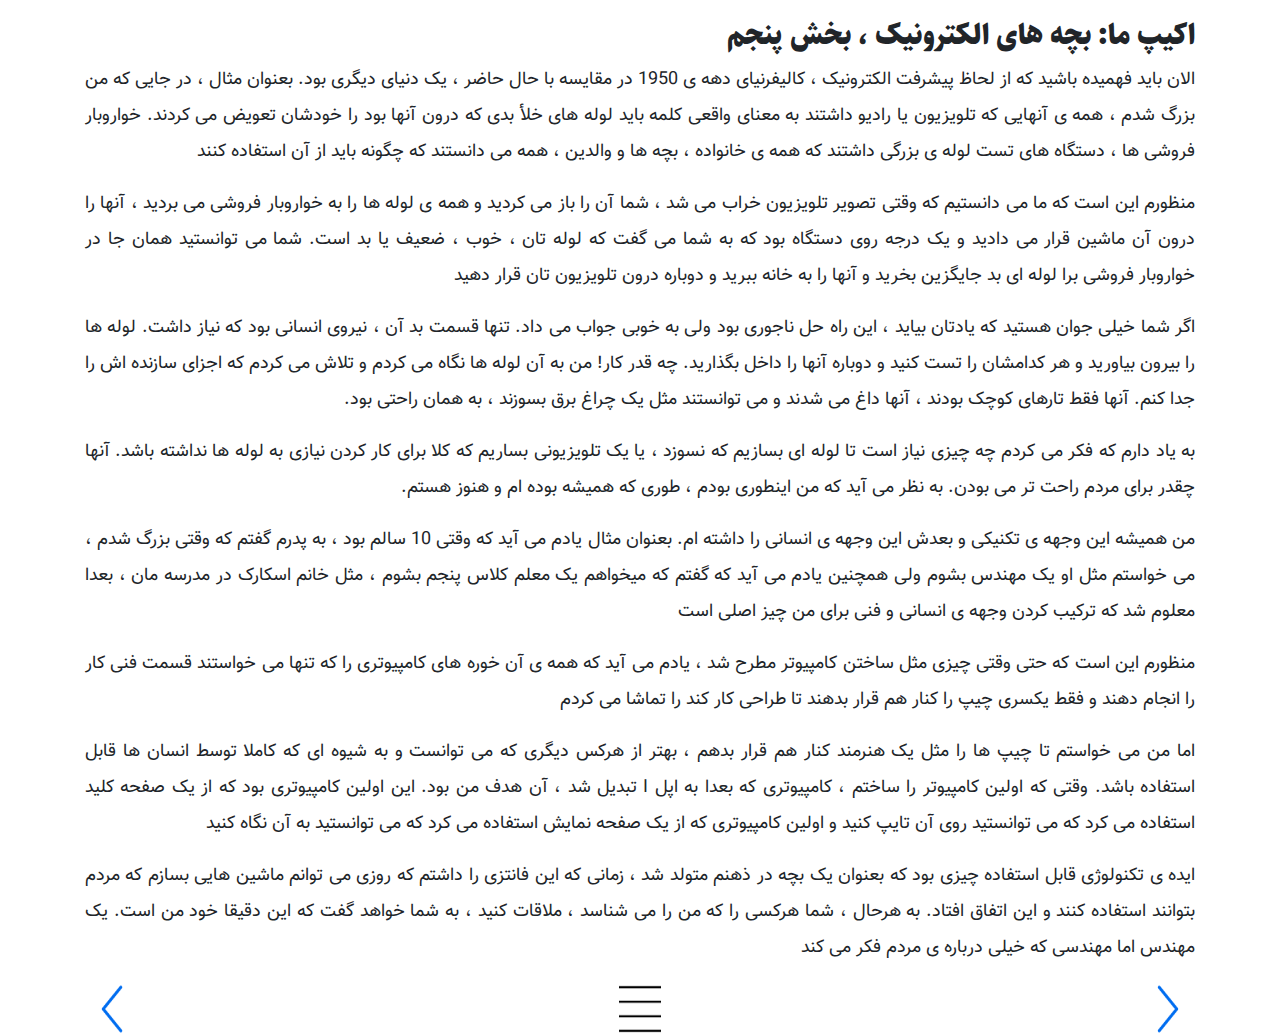
<file: chapters/1/5.html>
<!DOCTYPE html>
<html>
<head>
    <meta charset="utf-8" />
    <meta http-equiv="X-UA-Compatible" content="IE=edge">
    <title>فصل اول | قسمت 5</title>
    <meta name="viewport" content="width=device-width, initial-scale=1">
    <link rel="stylesheet" type="text/css" media="screen" href="../../static/css/main.css" />
    <link rel="stylesheet" type="text/css" media="screen" href="../../static/css/bootstrap.min.css" />
</head>
<body>
    <div id="main" class="text container">
        <h3>اکیپ ما: بچه های الکترونیک ، بخش پنجم</h3>
        <p>الان باید فهمیده باشید که از لحاظ پیشرفت الکترونیک ، کالیفرنیای دهه ی 1950 در مقایسه با حال حاضر ، یک دنیای دیگری بود. بعنوان مثال ، در جایی که من بزرگ شدم ، همه ی آنهایی که تلویزیون یا رادیو داشتند به معنای واقعی کلمه باید لوله های خلأ بدی که درون آنها بود را خودشان تعویض می کردند. خواروبار فروشی ها ، دستگاه های تست لوله ی بزرگی داشتند که همه ی خانواده ، بچه ها و  والدین ، همه می دانستند که چگونه باید از آن استفاده کنند</p>
        <p>منظورم این است که ما می دانستیم که وقتی تصویر تلویزیون خراب می شد ، شما آن را باز می کردید و همه ی لوله ها را به خواروبار فروشی می بردید ، آنها را درون آن ماشین قرار می دادید و یک درجه روی دستگاه بود که به شما می گفت که لوله تان ، خوب ، ضعیف یا بد است. شما می توانستید همان جا در خواروبار فروشی برا لوله ای بد جایگزین بخرید و آنها را به خانه ببرید و دوباره درون تلویزیون تان قرار دهید</p>
        <p>اگر شما خیلی جوان هستید که یادتان بیاید ، این راه حل ناجوری بود ولی به خوبی جواب می داد. تنها قسمت بد آن ، نیروی انسانی بود که نیاز داشت. لوله ها را بیرون بیاورید و هر کدامشان را تست کنید و دوباره  آنها را داخل بگذارید. چه قدر کار! من به آن لوله ها نگاه می کردم و تلاش می کردم که اجزای سازنده اش را جدا کنم. آنها فقط تارهای کوچک بودند ، آنها داغ می شدند و می توانستند مثل یک چراغ برق بسوزند ، به همان راحتی بود.</p>
        <p>به یاد دارم که فکر می کردم چه چیزی نیاز است تا لوله ای بسازیم که نسوزد ، یا یک تلویزیونی بساریم که کلا برای کار کردن نیازی به لوله ها نداشته باشد. آنها چقدر برای مردم راحت تر می بودن. به نظر می آید که من اینطوری بودم ، طوری که همیشه بوده ام و هنوز هستم.</p>
        <p>من همیشه این وجهه ی تکنیکی و بعدش این وجهه ی انسانی را داشته ام. بعنوان مثال یادم می آید که وقتی 10 سالم بود ، به پدرم گفتم که وقتی بزرگ شدم ، می خواستم مثل او یک مهندس بشوم ولی همچنین یادم می آید که گفتم که میخواهم یک معلم کلاس پنجم بشوم ، مثل خانم اسکارک در مدرسه مان ، بعدا معلوم شد که ترکیب کردن وجهه ی انسانی و فنی برای من چیز اصلی است</p>
        <p>منظورم این است که حتی وقتی چیزی مثل ساختن کامپیوتر مطرح شد ، یادم می آید که همه ی آن خوره های کامپیوتری را که تنها می خواستند قسمت فنی کار را انجام دهند و فقط یکسری چیپ را کنار هم قرار بدهند تا طراحی کار کند را تماشا می کردم</p>
        <p>اما من می خواستم تا چیپ ها را مثل یک هنرمند کنار هم قرار بدهم ، بهتر از هرکس دیگری که می توانست و به شیوه ای که کاملا توسط انسان ها قابل استفاده باشد. وقتی که اولین کامپیوتر را ساختم ، کامپیوتری که بعدا به اپل I تبدیل شد ، آن هدف من بود. این اولین کامپیوتری بود که از یک صفحه کلید استفاده می کرد که می توانستید روی آن تایپ کنید و اولین کامپیوتری که از یک صفحه نمایش استفاده می کرد که می توانستید به آن نگاه کنید</p>
        <p>ایده ی تکنولوژی قابل استفاده چیزی بود که بعنوان یک بچه در ذهنم متولد شد ، زمانی که این فانتزی را داشتم که روزی می توانم ماشین هایی بسازم که مردم بتوانند استفاده کنند و این اتفاق افتاد. به هرحال ، شما هرکسی را که من را می شناسد ، ملاقات کنید ، به شما خواهد گفت که این دقیقا خود من است. یک مهندس اما مهندسی که خیلی درباره ی مردم فکر می کند</p>
        <div class="controls">
            <button id="previous" class="left"><img src="../../static/img/left.png" width="42px" height="52px"></button>
            <button id="index" class="index"><img src="../../static/img/menu.png" width="42px" height="52px"></button>
            <button id="next" class="right"><img src="../../static/img/right.png" width="42px" height="52px"></button>
        </div>
    </div>
    <div id="side" class="sidebar">
        <img id="closebtn" src="../../static/img/cancel.png" width="25px" height="25px">
        <div class="container chapters float-left d-flex justify-content-center">
            <ul>
                <li>اکیپ ما : بچه های الکترونیک
                    <ul>
                        <li>بخش اول</li>
                        <li>بخش دوم</li>
                        <li>بخش سوم</li>
                        <li>بخش چهارم</li>
                        <li class="active">بخش پنجم</li>
                        <li>بخش ششم</li>
                        <li>بخش هفتم</li>
                    </ul>
                </li>
                <li>بازی منطق
                    <ul>
                        <li>بخش اول</li>
                        <li>بخش دوم</li>
                        <li>بخش سوم</li>
                        <li>بخش چهارم</li>
                        <li>بخش پنجم</li>
                        <li>بخش ششم</li>
                    </ul>
                </li>
                <li>یادگیری بر حسب اتفاق
                    <ul>
                        <li>بخش اول</li>
                        <li>بخش دوم</li>
                        <li>بخش سوم</li>
                        <li>بخش چهارم</li>
                        <li>بخش پنجم</li>
                        <li>بخش ششم</li>
                        <li>بخش هفتم</li>
                    </ul>    
                </li>
                <li>مسدود کننده تلویزیون اخلاقی
                    <ul>
                        <li>بخش اول</li>
                        <li>بخش دوم</li>
                        <li>بخش سوم</li>
                        <li>بخش چهارم</li>
                        <li>بخش پنجم</li>
                        <li>بخش ششم</li>
                        <li>بخش هفتم</li>
                    </ul>                    
                </li>
                <li>روز های کریم سودا
                    <ul>
                        <li>بخش اول</li>
                        <li>بخش دوم</li>
                        <li>بخش سوم</li>
                        <li>بخش چهارم</li>
                        <li>بخش پنجم</li>
                        <li>بخش ششم</li>
                        <li>بخش هفتم</li>
                        <li>بخش هشتم</li>
                        <li>بخش نهم</li>
                        <li>بخش دهم</li>
                    </ul>                   
                </li>
                <li>هک کردن واقعی مخابرات
                    <ul>
                        <li>بخش اول</li>
                        <li>بخش دوم</li>
                        <li>بخش سوم</li>
                        <li>بخش چهارم</li>
                        <li>بخش پنجم</li>
                        <li>بخش ششم</li>
                    </ul>
                </li>
                <li>شیطنت با استیو
                    <ul>
                        <li>بخش اول</li>
                        <li>بخش دوم</li>
                        <li>بخش سوم</li>
                        <li>بخش چهارم</li>
                        <li>بخش پنجم</li>
                        <li>بخش ششم</li>
                        <li>بخش هفتم</li>
                        <li>بخش هشتم</li>
                        <li>بخش نهم</li>
                        <li>بخش دهم</li>
                    </ul>
                </li>
                <li>اچ پی و دو شغله بودن مثل یک لهستانی دیوانه
                    <ul>
                        <li>بخش اول</li>
                        <li>بخش دوم</li>
                        <li>بخش سوم</li>
                        <li>بخش چهارم</li>
                    </ul>
                </li>
                <li>پروژه های خارق العاده
                    <ul>
                        <li>بخش اول</li>
                        <li>بخش دوم</li>
                        <li>بخش سوم</li>
                        <li>بخش چهارم</li>
                        <li>بخش پنجم</li>
                        <li>بخش ششم</li>
                    </ul>
                </li>
                <li>ایده ی بزرگ من
                    <ul>
                        <li>بخش اول</li>
                        <li>بخش دوم</li>
                        <li>بخش سوم</li>
                        <li>بخش چهارم</li>
                        <li>بخش پنجم</li>
                        <li>بخش ششم</li>
                        <li>بخش هفتم</li>
                     </ul>
                </li>
                <li>اپل I
                    <ul>
                        <li>بخش اول</li>
                        <li>بخش دوم</li>
                        <li>بخش سوم</li>
                        <li>بخش چهارم</li>
                        <li>بخش پنجم</li>
                        <li>بخش ششم</li>
                        <li>بخش هفتم</li>
                        <li>بخش هشتم</li>
                        <li>بخش نهم</li>
                    </ul>
                </li>
                <li>شرکت خود ما
                    <ul>
                        <li>بخش اول</li>
                        <li>بخش دوم</li>
                        <li>بخش سوم</li>
                        <li>بخش چهارم</li>
                    </ul>
                </li>
                <li>اپل II
                    <ul>
                        <li>بخش اول</li>
                        <li>بخش دوم</li>
                        <li>بخش سوم</li>
                        <li>بخش چهارم</li>
                        <li>بخش پنجم</li>
                        <li>بخش ششم</li>
                        <li>بخش هفتم</li>
                    </ul>
                </li>
                <li>بزرگترین عرضه ی عمومی سهام از زمان فورد
                    <ul>
                        <li>بخش اول</li>
                        <li>بخش دوم</li>
                        <li>بخش سوم</li>
                        <li>بخش چهارم</li>
                        <li>بخش پنجم</li>
                        <li>بخش ششم</li>
                        <li>بخش هفتم</li>
                        <li>بخش هشتم</li>
                        <li>بخش نهم</li>
                        <li>بخش دهم</li>
                        <li>بخش یازدهم</li>
                    </ul>
                </li>
                <li>نقشه ی واز
                    <ul>
                        <li>بخش اول</li>
                        <li>بخش دوم</li>
                        <li>بخش سوم</li>
                        <li>بخش چهارم</li>
                        <li>بخش پنجم</li>
                        <li>بخش ششم</li>
                        <li>بخش هفتم</li>
                        <li>بخش هشتم</li>
                    </ul>
                </li>
                <li>فرود اضطراری
                    <ul>
                        <li>بخش اول</li>
                        <li>بخش دوم</li>
                        <li>بخش سوم</li>
                        <li>بخش چهارم</li>
                        <li>بخش پنجم</li>
                        <li>بخش ششم</li>
                        <li>بخش هفتم</li>
                    </ul>
                </li>
                <li>آیا اشاره کرده ام که من صدای یک فرشته رو دارم؟
                    <ul>
                        <li>بخش اول</li>
                        <li>بخش دوم</li>
                        <li>بخش سوم</li>
                        <li>بخش چهارم</li>
                        <li>بخش پنجم</li>
                        <li>بخش ششم</li>
                    </ul>
                </li>
                <li>ترک کردن اپل ، حرکت به کلاود ناین
                    <ul>
                        <li>بخش اول</li>
                        <li>بخش دوم</li>
                        <li>بخش سوم</li>
                        <li>بخش چهارم</li>
                        <li>بخش پنجم</li>
                        <li>بخش ششم</li>
                        <li>بخش هفتم</li>
                        <li>بخش هشتم</li>
                    </ul>
                </li>
                <li>کلاهدوز دیوانه
                    <ul>
                        <li>بخش اول</li>
                        <li>بخش دوم</li>
                        <li>بخش سوم</li>
                        <li>بخش چهارم</li>
                        <li>بخش پنجم</li>
                        <li>بخش ششم</li>
                        <li>بخش هفتم</li>
                        <li>بخش هشتم</li>
                        <li>بخش نهم</li>
                        <li>بخش دهم</li>
                    </ul>
                </li>
                <li>زندگی در کنار قوانین
                    <ul>
                        <li>بخش اول</li>
                        <li>بخش دوم</li>
                        <li>بخش سوم</li>
                        <li>بخش چهارم</li>
                        <li>بخش پنجم</li>
                        <li>بخش ششم</li>
                    </ul>
                </li>
            </ul>
        </div>
    </div>
    <script>
        document.getElementById('closebtn').addEventListener('click',()=>{
            document.getElementById('side').style.width = '0';
        })
        document.getElementById('index').addEventListener('click',()=>{
            document.getElementById('side').style.width = '100%';
        })
        document.getElementById('next').addEventListener('click',()=>{
            window.location.href = '6.html';
        })
        document.getElementById('previous').addEventListener('click',()=>{
            window.location.href = '4.html';
        })
    </script>
</body>
</html>
</file>
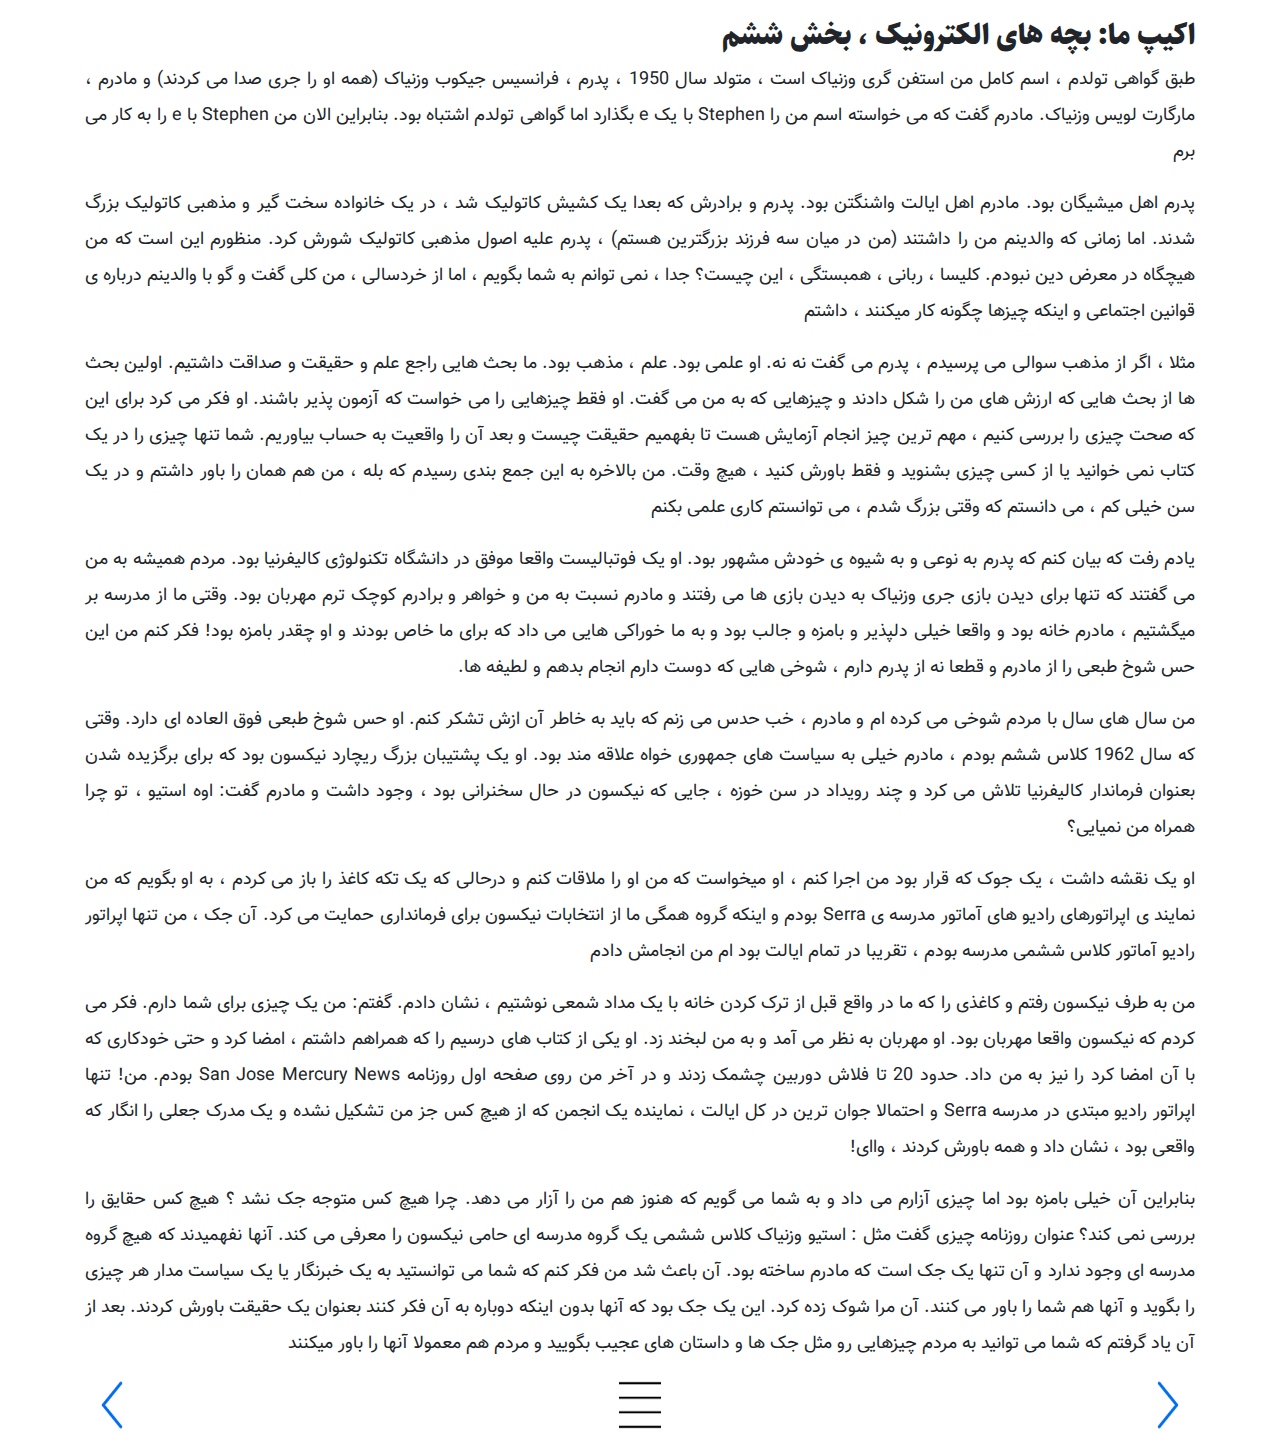
<file: chapters/1/6.html>
<!DOCTYPE html>
<html>
<head>
    <meta charset="utf-8" />
    <meta http-equiv="X-UA-Compatible" content="IE=edge">
    <title>فصل اول | قسمت 6</title>
    <meta name="viewport" content="width=device-width, initial-scale=1">
    <link rel="stylesheet" type="text/css" media="screen" href="../../static/css/main.css" />
    <link rel="stylesheet" type="text/css" media="screen" href="../../static/css/bootstrap.min.css" />
</head>
<body>
    <div id="main" class="text container">
        <h3>اکیپ ما: بچه های الکترونیک ، بخش ششم</h3>
        <p>طبق گواهی تولدم ، اسم کامل من استفن گری وزنیاک است ، متولد سال 1950 ، پدرم ، فرانسیس جیکوب وزنیاک (همه او را جری صدا می کردند) و مادرم ، مارگارت لویس وزنیاک. مادرم گفت که می خواسته اسم من را Stephen با یک e بگذارد اما گواهی تولدم اشتباه بود. بنابراین الان من Stephen با e را به کار می برم</p>
        <p>پدرم اهل میشیگان بود. مادرم اهل ایالت واشنگتن بود. پدرم و برادرش که بعدا یک کشیش کاتولیک شد ، در یک خانواده سخت گیر و مذهبی کاتولیک بزرگ شدند. اما زمانی که والدینم من را داشتند (من در میان سه فرزند بزرگترین هستم) ، پدرم علیه اصول مذهبی کاتولیک شورش کرد. منظورم این است که من هیچگاه در معرض دین نبودم. کلیسا ، ربانی ، همبستگی ، این چیست؟ جدا ، نمی توانم به شما بگویم ، اما از خردسالی ، من کلی گفت و گو با والدینم درباره ی قوانین اجتماعی و اینکه چیزها چگونه کار میکنند ، داشتم</p>
        <p>مثلا ، اگر از مذهب سوالی می پرسیدم ، پدرم می گفت نه نه. او علمی بود. علم ، مذهب بود. ما بحث هایی راجع علم و حقیقت و صداقت داشتیم. اولین بحث ها از بحث هایی که ارزش های من را شکل دادند و چیزهایی که به من می گفت. او فقط چیزهایی را می خواست که آزمون پذیر باشند. او فکر می کرد برای این که صحت چیزی را بررسی کنیم ، مهم ترین چیز انجام آزمایش هست تا بفهمیم حقیقت چیست و بعد آن را واقعیت به حساب بیاوریم. شما تنها چیزی را در یک کتاب نمی خوانید یا از کسی چیزی بشنوید و فقط باورش کنید ، هیچ وقت. من بالاخره به این جمع بندی رسیدم که بله ، من هم همان را باور داشتم و در یک سن خیلی کم ، می دانستم که وقتی بزرگ شدم ، می توانستم کاری علمی بکنم</p>
        <p> یادم رفت که بیان کنم که پدرم به نوعی و به شیوه ی خودش مشهور بود. او یک فوتبالیست واقعا موفق در دانشگاه تکنولوژی کالیفرنیا بود. مردم همیشه به من می گفتند که تنها برای دیدن بازی جری وزنیاک به دیدن بازی ها می رفتند و مادرم نسبت به من و خواهر و برادرم کوچک ترم مهربان بود. وقتی ما از مدرسه بر میگشتیم ، مادرم خانه بود و واقعا خیلی دلپذیر و بامزه و جالب بود و به ما خوراکی هایی می داد که برای ما خاص بودند و او چقدر بامزه بود! فکر کنم من این حس شوخ طبعی را از مادرم و قطعا نه از پدرم دارم ، شوخی هایی که دوست دارم انجام بدهم و لطیفه ها.</p>
        <p>من سال های سال با مردم شوخی می کرده ام و مادرم ، خب حدس می زنم که باید به خاطر آن ازش تشکر کنم. او حس شوخ طبعی فوق العاده ای دارد. وقتی که سال 1962 کلاس ششم بودم ، مادرم خیلی به سیاست های جمهوری خواه علاقه مند بود. او یک پشتیبان بزرگ ریچارد نیکسون بود که برای برگزیده شدن بعنوان فرماندار کالیفرنیا تلاش می کرد و چند رویداد در سن خوزه ، جایی که نیکسون در حال سخنرانی بود ، وجود داشت و مادرم گفت: اوه استیو ، تو چرا همراه من نمیایی؟</p>
        <p>او یک نقشه داشت ، یک جوک که قرار بود من اجرا کنم ، او میخواست که من او را ملاقات کنم و درحالی که یک تکه کاغذ را باز می کردم ، به او بگویم که من نمایند ی اپراتورهای رادیو های آماتور مدرسه ی Serra بودم و اینکه گروه همگی ما از انتخابات نیکسون برای فرمانداری  حمایت می کرد. آن جک ، من تنها اپراتور رادیو آماتور کلاس ششمی مدرسه بودم ، تقریبا در تمام ایالت بود ام من انجامش دادم</p>
        <p>من به طرف نیکسون رفتم  و کاغذی را که ما در واقع قبل از ترک کردن خانه با یک مداد شمعی نوشتیم ، نشان دادم. گفتم: من یک چیزی برای شما دارم. فکر می کردم که نیکسون واقعا مهربان بود. او مهربان به نظر می آمد و به من لبخند زد. او یکی از کتاب های درسیم را که همراهم  داشتم ، امضا کرد و حتی خودکاری که با آن امضا کرد را نیز به من داد. حدود 20 تا فلاش دوربین چشمک زدند و در آخر من روی صفحه اول روزنامه San Jose Mercury News بودم. من! تنها اپراتور رادیو مبتدی در مدرسه Serra و احتمالا جوان ترین در کل ایالت ، نماینده یک انجمن که از هیچ کس جز من تشکیل نشده و یک مدرک جعلی را انگار که واقعی بود ، نشان داد و همه باورش کردند ، واای!</p>
        <p>بنابراین آن خیلی بامزه بود اما چیزی آزارم می داد و به شما می گویم که هنوز هم من را آزار می دهد. چرا هیچ کس  متوجه جک نشد ؟ هیچ کس حقایق را بررسی نمی کند؟ عنوان روزنامه چیزی گفت مثل : استیو وزنیاک کلاس ششمی یک گروه مدرسه ای حامی نیکسون  را معرفی می کند. آنها نفهمیدند که هیچ گروه مدرسه ای وجود ندارد و آن تنها یک جک است که مادرم ساخته بود. آن باعث شد من فکر کنم که شما می توانستید به یک خبرنگار یا یک سیاست مدار هر چیزی را بگوید و آنها هم شما را باور می کنند. آن مرا شوک زده کرد. این یک جک بود که آنها بدون اینکه دوباره به آن فکر کنند بعنوان یک حقیقت باورش کردند. بعد از آن یاد گرفتم که شما می توانید به مردم چیزهایی رو مثل جک ها و داستان های عجیب بگویید و مردم هم معمولا  آنها را باور میکنند</p>
        <div class="controls">
            <button id="previous" class="left"><img src="../../static/img/left.png" width="42px" height="52px"></button>
            <button id="index" class="index"><img src="../../static/img/menu.png" width="42px" height="52px"></button>
            <button id="next" class="right"><img src="../../static/img/right.png" width="42px" height="52px"></button>
        </div>
    </div>
    <div id="side" class="sidebar">
        <img id="closebtn" src="../../static/img/cancel.png" width="25px" height="25px">
        <div class="container chapters float-left d-flex justify-content-center">
            <ul>
                <li>اکیپ ما : بچه های الکترونیک
                    <ul>
                        <li>بخش اول</li>
                        <li>بخش دوم</li>
                        <li>بخش سوم</li>
                        <li>بخش چهارم</li>
                        <li>بخش پنجم</li>
                        <li class="active">بخش ششم</li>
                        <li>بخش هفتم</li>
                    </ul>
                </li>
                <li>بازی منطق
                    <ul>
                        <li>بخش اول</li>
                        <li>بخش دوم</li>
                        <li>بخش سوم</li>
                        <li>بخش چهارم</li>
                        <li>بخش پنجم</li>
                        <li>بخش ششم</li>
                    </ul>
                </li>
                <li>یادگیری بر حسب اتفاق
                    <ul>
                        <li>بخش اول</li>
                        <li>بخش دوم</li>
                        <li>بخش سوم</li>
                        <li>بخش چهارم</li>
                        <li>بخش پنجم</li>
                        <li>بخش ششم</li>
                        <li>بخش هفتم</li>
                    </ul>    
                </li>
                <li>مسدود کننده تلویزیون اخلاقی
                    <ul>
                        <li>بخش اول</li>
                        <li>بخش دوم</li>
                        <li>بخش سوم</li>
                        <li>بخش چهارم</li>
                        <li>بخش پنجم</li>
                        <li>بخش ششم</li>
                        <li>بخش هفتم</li>
                    </ul>                    
                </li>
                <li>روز های کریم سودا
                    <ul>
                        <li>بخش اول</li>
                        <li>بخش دوم</li>
                        <li>بخش سوم</li>
                        <li>بخش چهارم</li>
                        <li>بخش پنجم</li>
                        <li>بخش ششم</li>
                        <li>بخش هفتم</li>
                        <li>بخش هشتم</li>
                        <li>بخش نهم</li>
                        <li>بخش دهم</li>
                    </ul>                   
                </li>
                <li>هک کردن واقعی مخابرات
                    <ul>
                        <li>بخش اول</li>
                        <li>بخش دوم</li>
                        <li>بخش سوم</li>
                        <li>بخش چهارم</li>
                        <li>بخش پنجم</li>
                        <li>بخش ششم</li>
                    </ul>
                </li>
                <li>شیطنت با استیو
                    <ul>
                        <li>بخش اول</li>
                        <li>بخش دوم</li>
                        <li>بخش سوم</li>
                        <li>بخش چهارم</li>
                        <li>بخش پنجم</li>
                        <li>بخش ششم</li>
                        <li>بخش هفتم</li>
                        <li>بخش هشتم</li>
                        <li>بخش نهم</li>
                        <li>بخش دهم</li>
                    </ul>
                </li>
                <li>اچ پی و دو شغله بودن مثل یک لهستانی دیوانه
                    <ul>
                        <li>بخش اول</li>
                        <li>بخش دوم</li>
                        <li>بخش سوم</li>
                        <li>بخش چهارم</li>
                    </ul>
                </li>
                <li>پروژه های خارق العاده
                    <ul>
                        <li>بخش اول</li>
                        <li>بخش دوم</li>
                        <li>بخش سوم</li>
                        <li>بخش چهارم</li>
                        <li>بخش پنجم</li>
                        <li>بخش ششم</li>
                    </ul>
                </li>
                <li>ایده ی بزرگ من
                    <ul>
                        <li>بخش اول</li>
                        <li>بخش دوم</li>
                        <li>بخش سوم</li>
                        <li>بخش چهارم</li>
                        <li>بخش پنجم</li>
                        <li>بخش ششم</li>
                        <li>بخش هفتم</li>
                     </ul>
                </li>
                <li>اپل I
                    <ul>
                        <li>بخش اول</li>
                        <li>بخش دوم</li>
                        <li>بخش سوم</li>
                        <li>بخش چهارم</li>
                        <li>بخش پنجم</li>
                        <li>بخش ششم</li>
                        <li>بخش هفتم</li>
                        <li>بخش هشتم</li>
                        <li>بخش نهم</li>
                    </ul>
                </li>
                <li>شرکت خود ما
                    <ul>
                        <li>بخش اول</li>
                        <li>بخش دوم</li>
                        <li>بخش سوم</li>
                        <li>بخش چهارم</li>
                    </ul>
                </li>
                <li>اپل II
                    <ul>
                        <li>بخش اول</li>
                        <li>بخش دوم</li>
                        <li>بخش سوم</li>
                        <li>بخش چهارم</li>
                        <li>بخش پنجم</li>
                        <li>بخش ششم</li>
                        <li>بخش هفتم</li>
                    </ul>
                </li>
                <li>بزرگترین عرضه ی عمومی سهام از زمان فورد
                    <ul>
                        <li>بخش اول</li>
                        <li>بخش دوم</li>
                        <li>بخش سوم</li>
                        <li>بخش چهارم</li>
                        <li>بخش پنجم</li>
                        <li>بخش ششم</li>
                        <li>بخش هفتم</li>
                        <li>بخش هشتم</li>
                        <li>بخش نهم</li>
                        <li>بخش دهم</li>
                        <li>بخش یازدهم</li>
                    </ul>
                </li>
                <li>نقشه ی واز
                    <ul>
                        <li>بخش اول</li>
                        <li>بخش دوم</li>
                        <li>بخش سوم</li>
                        <li>بخش چهارم</li>
                        <li>بخش پنجم</li>
                        <li>بخش ششم</li>
                        <li>بخش هفتم</li>
                        <li>بخش هشتم</li>
                    </ul>
                </li>
                <li>فرود اضطراری
                    <ul>
                        <li>بخش اول</li>
                        <li>بخش دوم</li>
                        <li>بخش سوم</li>
                        <li>بخش چهارم</li>
                        <li>بخش پنجم</li>
                        <li>بخش ششم</li>
                        <li>بخش هفتم</li>
                    </ul>
                </li>
                <li>آیا اشاره کرده ام که من صدای یک فرشته رو دارم؟
                    <ul>
                        <li>بخش اول</li>
                        <li>بخش دوم</li>
                        <li>بخش سوم</li>
                        <li>بخش چهارم</li>
                        <li>بخش پنجم</li>
                        <li>بخش ششم</li>
                    </ul>
                </li>
                <li>ترک کردن اپل ، حرکت به کلاود ناین
                    <ul>
                        <li>بخش اول</li>
                        <li>بخش دوم</li>
                        <li>بخش سوم</li>
                        <li>بخش چهارم</li>
                        <li>بخش پنجم</li>
                        <li>بخش ششم</li>
                        <li>بخش هفتم</li>
                        <li>بخش هشتم</li>
                    </ul>
                </li>
                <li>کلاهدوز دیوانه
                    <ul>
                        <li>بخش اول</li>
                        <li>بخش دوم</li>
                        <li>بخش سوم</li>
                        <li>بخش چهارم</li>
                        <li>بخش پنجم</li>
                        <li>بخش ششم</li>
                        <li>بخش هفتم</li>
                        <li>بخش هشتم</li>
                        <li>بخش نهم</li>
                        <li>بخش دهم</li>
                    </ul>
                </li>
                <li>زندگی در کنار قوانین
                    <ul>
                        <li>بخش اول</li>
                        <li>بخش دوم</li>
                        <li>بخش سوم</li>
                        <li>بخش چهارم</li>
                        <li>بخش پنجم</li>
                        <li>بخش ششم</li>
                    </ul>
                </li>
            </ul>
        </div>
    </div>
    <script>
        document.getElementById('closebtn').addEventListener('click',()=>{
            document.getElementById('side').style.width = '0';
        })
        document.getElementById('index').addEventListener('click',()=>{
            document.getElementById('side').style.width = '100%';
        })
        document.getElementById('next').addEventListener('click',()=>{
            window.location.href = '7.html';
        })
        document.getElementById('previous').addEventListener('click',()=>{
            window.location.href = '5.html';
        })
    </script>
</body>
</html>
</file>
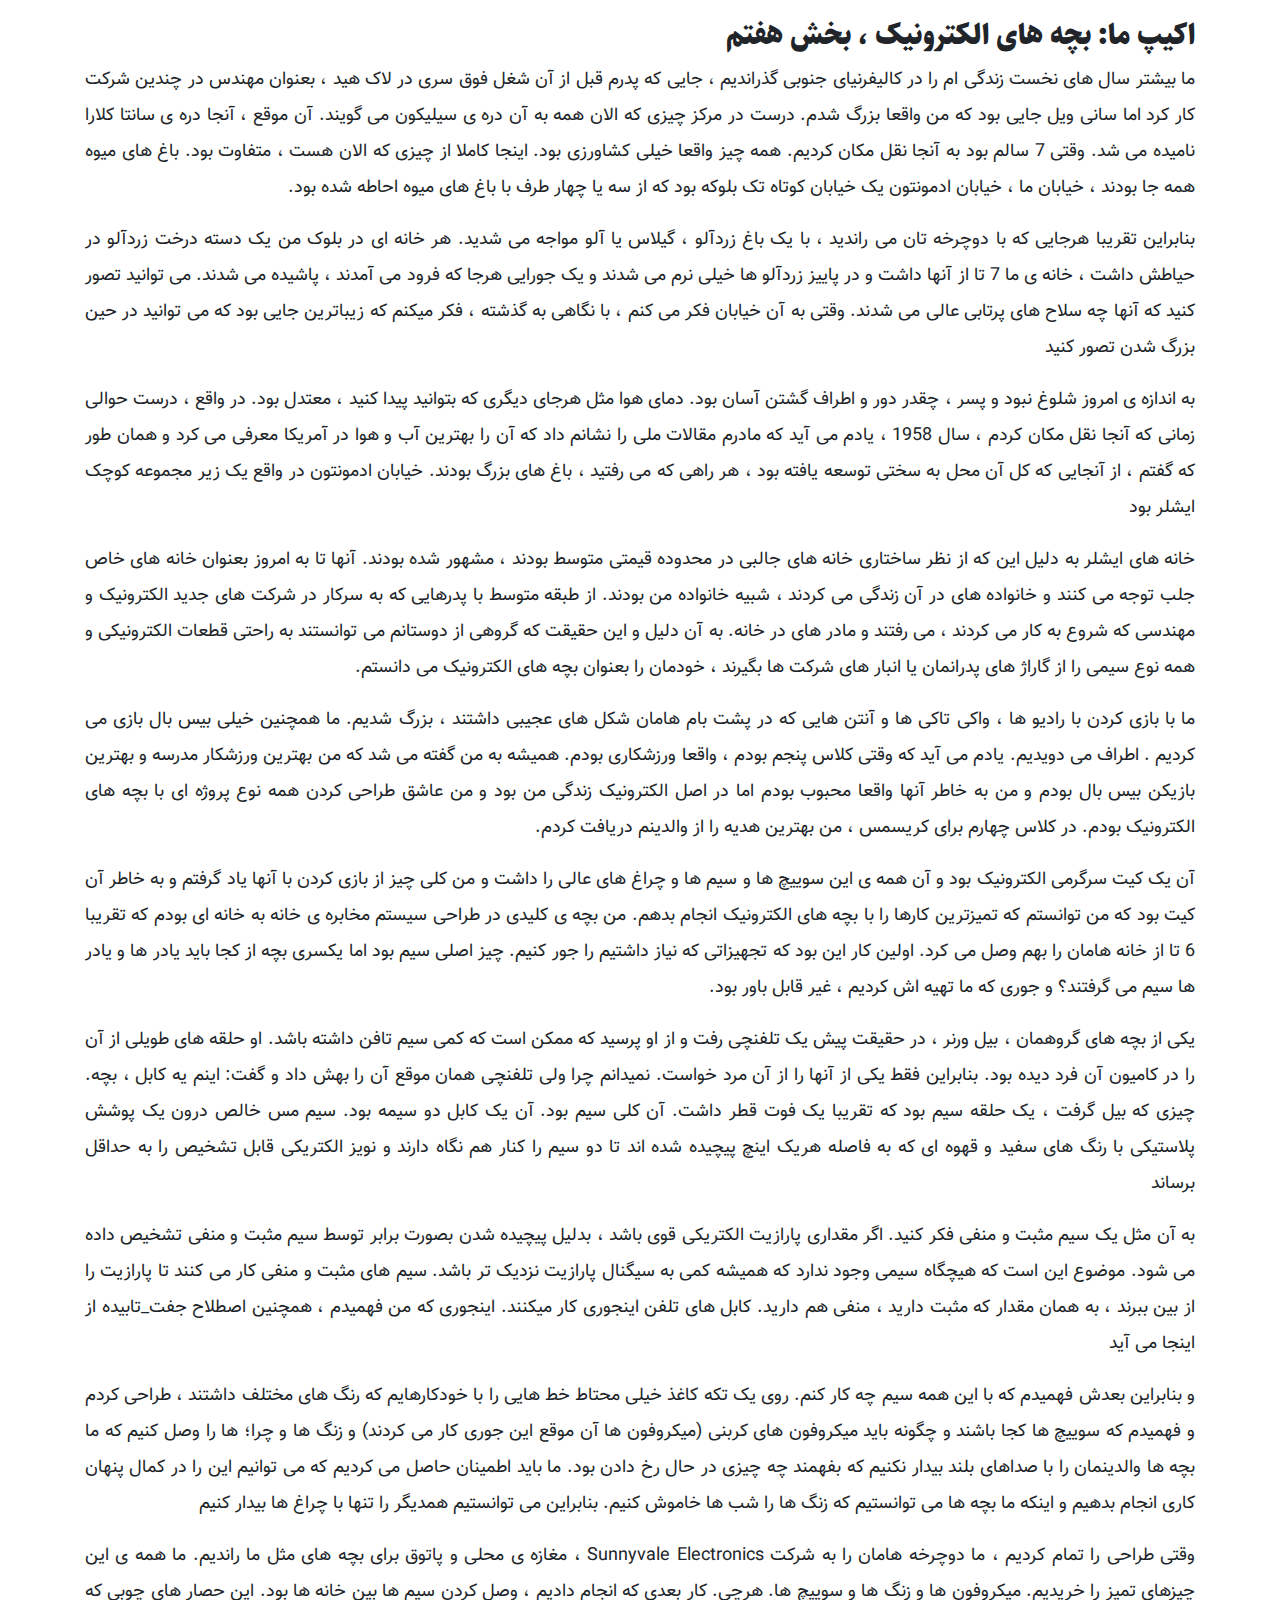
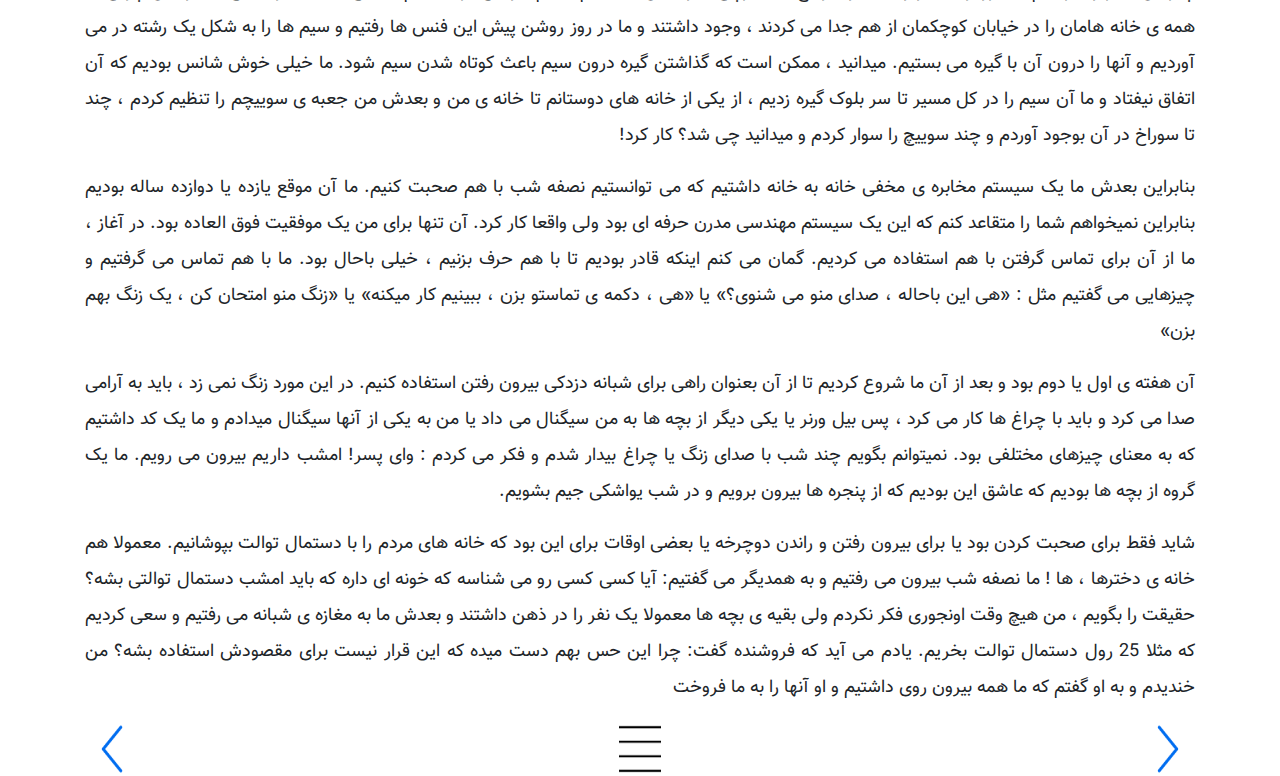
<file: chapters/1/7.html>
<!DOCTYPE html>
<html>
<head>
    <meta charset="utf-8" />
    <meta http-equiv="X-UA-Compatible" content="IE=edge">
    <title>فصل اول | قسمت 7</title>
    <meta name="viewport" content="width=device-width, initial-scale=1">
    <link rel="stylesheet" type="text/css" media="screen" href="../../static/css/main.css" />
    <link rel="stylesheet" type="text/css" media="screen" href="../../static/css/bootstrap.min.css" />
</head>
<body>
    <div id="main" class="text container">
        <h3>اکیپ ما: بچه های الکترونیک ، بخش هفتم</h3>
        <p>ما بیشتر سال های نخست زندگی ام را در کالیفرنیای جنوبی گذراندیم ، جایی که پدرم قبل از آن شغل فوق سری در لاک هید ، بعنوان مهندس در چندین شرکت کار کرد اما سانی ویل جایی بود که من واقعا بزرگ شدم. درست در مرکز چیزی  که الان همه به آن دره ی سیلیکون می گویند. آن موقع ، آنجا دره ی سانتا کلارا نامیده می شد. وقتی 7 سالم بود به آنجا نقل مکان کردیم. همه چیز واقعا خیلی کشاورزی بود. اینجا کاملا از چیزی که الان هست ، متفاوت بود. باغ های میوه همه جا بودند ، خیابان ما ، خیابان ادمونتون یک خیابان کوتاه تک بلوکه بود که از سه یا چهار طرف با باغ های میوه احاطه شده بود.</p>
        <p>بنابراین تقریبا هرجایی که با دوچرخه تان می راندید ، با یک باغ زردآلو ، گیلاس  یا آلو مواجه می شدید. هر خانه ای در بلوک من یک دسته درخت زردآلو در حیاطش داشت ، خانه ی ما 7 تا از آنها داشت و در پاییز زردآلو ها خیلی نرم می شدند و یک جورایی هرجا که فرود می آمدند ، پاشیده می شدند. می توانید تصور کنید که آنها چه سلاح های پرتابی عالی می شدند. وقتی به آن خیابان فکر می کنم ، با نگاهی به گذشته ، فکر میکنم که زیباترین جایی بود که می توانید در حین بزرگ شدن تصور کنید</p>
        <p>به اندازه ی امروز شلوغ نبود و پسر ، چقدر دور و اطراف گشتن آسان بود. دمای هوا مثل هرجای دیگری که بتوانید پیدا کنید ، معتدل بود. در واقع ، درست حوالی زمانی که آنجا نقل مکان کردم ، سال 1958 ، یادم می آید که مادرم مقالات ملی را نشانم داد که آن را بهترین آب و هوا در آمریکا معرفی می کرد و همان طور که گفتم ، از آنجایی که کل آن محل به سختی توسعه یافته بود ، هر راهی که می رفتید ، باغ های بزرگ بودند. خیابان ادمونتون در واقع یک زیر مجموعه کوچک ایشلر بود</p>
        <p>خانه های ایشلر به دلیل این که از نظر ساختاری خانه های  جالبی در محدوده قیمتی متوسط بودند ، مشهور شده بودند. آنها تا به امروز بعنوان خانه های خاص جلب توجه می کنند و خانواده های در آن زندگی می کردند ، شبیه خانواده من بودند. از طبقه متوسط با پدرهایی که به سرکار در شرکت های جدید الکترونیک و مهندسی که شروع به کار می کردند ، می رفتند و مادر های در خانه. به آن دلیل و این حقیقت که گروهی از دوستانم می توانستند به راحتی قطعات الکترونیکی و همه نوع سیمی را از گاراژ های پدرانمان یا انبار های شرکت ها بگیرند ، خودمان را بعنوان بچه های الکترونیک می دانستم.</p>
        <p>ما با بازی کردن با رادیو ها ، واکی تاکی ها و آنتن هایی که در پشت بام هامان شکل های عجیبی داشتند ، بزرگ شدیم. ما همچنین خیلی بیس بال بازی می کردیم . اطراف می دویدیم. یادم می آید که وقتی کلاس پنجم بودم ، واقعا ورزشکاری بودم. همیشه به من گفته می شد که من بهترین ورزشکار مدرسه و بهترین بازیکن بیس بال بودم و من به خاطر آنها واقعا محبوب بودم اما در اصل الکترونیک زندگی من بود و من عاشق طراحی کردن همه نوع پروژه ای با بچه های الکترونیک بودم. در کلاس چهارم برای کریسمس ، من بهترین هدیه را از والدینم دریافت کردم.</p>
        <p>آن یک کیت سرگرمی الکترونیک بود و آن همه ی این سوییچ ها و سیم ها و چراغ های عالی را داشت و من کلی چیز از بازی کردن با آنها یاد گرفتم و به خاطر آن کیت بود که من توانستم که تمیزترین کارها را با بچه های الکترونیک انجام بدهم. من بچه ی کلیدی در طراحی سیستم مخابره ی خانه به خانه ای بودم که تقریبا 6 تا از خانه هامان را بهم وصل می کرد. اولین کار این بود که تجهیزاتی که نیاز داشتیم را جور کنیم. چیز اصلی سیم بود اما یکسری بچه از کجا باید یادر ها و یادر ها سیم می گرفتند؟ و جوری که ما تهیه اش کردیم ، غیر قابل باور بود.</p>
        <p>یکی از بچه های گروهمان ، بیل ورنر ، در حقیقت پیش یک تلفنچی رفت و از او پرسید که ممکن است که کمی سیم تافن داشته باشد. او حلقه های طویلی از آن را در کامیون آن فرد دیده بود. بنابراین فقط یکی از آنها را از آن مرد خواست. نمیدانم چرا ولی تلفنچی همان موقع آن را بهش داد و گفت: اینم یه کابل ، بچه. چیزی که بیل گرفت ، یک حلقه سیم بود که تقریبا یک فوت قطر داشت. آن کلی سیم بود. آن یک کابل دو سیمه بود. سیم مس خالص درون یک پوشش پلاستیکی با رنگ های  سفید و قهوه ای که به فاصله هریک اینچ  پیچیده شده اند تا دو سیم را کنار هم نگاه دارند و نویز الکتریکی قابل تشخیص را به حداقل برساند</p>
        <p>به آن مثل یک سیم مثبت و منفی فکر کنید. اگر مقداری پارازیت الکتریکی قوی باشد ، بدلیل پیچیده شدن بصورت برابر توسط سیم مثبت و منفی تشخیص داده می شود. موضوع این است که هیچگاه سیمی وجود ندارد که همیشه کمی به سیگنال پارازیت نزدیک تر باشد. سیم های مثبت و منفی کار می کنند تا پارازیت را از بین ببرند ، به همان مقدار که  مثبت دارید ، منفی هم دارید. کابل های تلفن اینجوری کار میکنند. اینجوری که من فهمیدم ، همچنین اصطلاح جفت_تابیده از اینجا می آید</p>
        <p>و بنابراین بعدش فهمیدم که با این همه سیم چه کار کنم. روی یک تکه کاغذ خیلی محتاط خط هایی را با خودکارهایم که رنگ های مختلف داشتند ، طراحی کردم و فهمیدم که سوییچ ها کجا باشند و چگونه باید میکروفون های کربنی (میکروفون ها آن موقع این جوری کار می کردند) و زنگ ها و چرا؛ ها را وصل کنیم که ما بچه ها والدینمان را با صداهای بلند بیدار نکنیم که بفهمند چه چیزی در حال رخ دادن بود. ما باید اطمینان حاصل می کردیم که می توانیم این را در کمال پنهان کاری انجام بدهیم و اینکه ما بچه ها می توانستیم که زنگ ها را شب ها خاموش کنیم. بنابراین می توانستیم همدیگر را تنها با چراغ ها بیدار کنیم</p>
        <p>وقتی طراحی را تمام کردیم ، ما دوچرخه هامان را به شرکت Sunnyvale Electronics ، مغازه ی محلی و پاتوق برای بچه های مثل ما راندیم. ما همه ی  این چیزهای تمیز را خریدیم. میکروفون ها  و زنگ ها و سوییچ ها. هرچی. کار بعدی که انجام دادیم ، وصل کردن سیم ها بین خانه ها بود. این  حصار های چوبی که همه ی خانه هامان را در خیابان کوچکمان از هم جدا می کردند ، وجود داشتند و ما در روز روشن پیش این فنس ها رفتیم و سیم ها را به شکل یک رشته در می آوردیم و آنها را درون آن  با گیره می بستیم. میدانید ، ممکن است که گذاشتن گیره درون سیم باعث کوتاه شدن سیم شود. ما خیلی خوش شانس بودیم که آن اتفاق نیفتاد و ما آن سیم را در کل مسیر تا سر بلوک گیره زدیم ، از یکی از خانه های دوستانم تا خانه ی من و بعدش من جعبه ی سوییچم را تنظیم کردم ، چند تا سوراخ در آن بوجود آوردم و چند سوییچ را سوار کردم و میدانید چی شد؟ کار کرد!</p>
        <p>بنابراین بعدش ما یک سیستم مخابره ی مخفی خانه به خانه داشتیم که می توانستیم نصفه شب با هم صحبت کنیم. ما آن موقع یازده یا دوازده ساله بودیم بنابراین نمیخواهم شما را متقاعد کنم که این یک سیستم مهندسی مدرن حرفه ای بود ولی واقعا کار کرد. آن تنها برای من یک موفقیت فوق العاده بود. در آغاز ، ما از آن برای تماس گرفتن با هم استفاده می کردیم. گمان می کنم اینکه قادر بودیم تا با هم حرف بزنیم ، خیلی باحال بود. ما با هم تماس می گرفتیم و چیزهایی می گفتیم مثل : «هی این باحاله ، صدای منو می شنوی؟» یا «هی ، دکمه ی تماستو بزن ، ببینیم کار میکنه» یا «زنگ منو امتحان کن ، یک زنگ بهم بزن»</p>
        <p>آن هفته ی اول یا دوم بود و بعد از آن ما شروع کردیم تا از آن بعنوان راهی برای شبانه دزدکی بیرون رفتن استفاده کنیم. در این مورد زنگ نمی زد ، باید به آرامی صدا می کرد و باید با چراغ ها کار می کرد ، پس بیل ورنر یا یکی دیگر از بچه ها به من سیگنال می داد یا من به یکی از آنها سیگنال میدادم و ما یک کد داشتیم که به معنای چیزهای مختلفی بود. نمیتوانم بگویم چند شب با صدای زنگ یا چراغ بیدار شدم و فکر می کردم : وای پسر! امشب داریم بیرون می رویم. ما یک گروه از بچه ها بودیم که عاشق این بودیم که از پنجره ها بیرون برویم و در شب یواشکی جیم بشویم.</p>
        <p>شاید فقط برای صحبت کردن بود یا برای بیرون رفتن و راندن دوچرخه یا بعضی اوقات برای این بود که خانه های مردم را با دستمال توالت بپوشانیم. معمولا هم خانه ی دخترها ، ها ! ما نصفه شب بیرون می رفتیم و به همدیگر می گفتیم: آیا کسی کسی رو می شناسه که خونه ای داره که باید امشب دستمال توالتی بشه؟ حقیقت را بگویم ، من هیچ وقت اونجوری فکر نکردم ولی بقیه ی بچه ها معمولا یک نفر را در ذهن داشتند و بعدش ما به مغازه ی شبانه می رفتیم و سعی  کردیم که مثلا 25 رول دستمال توالت بخریم. یادم می آید که فروشنده گفت: چرا این حس بهم دست میده که این قرار نیست برای مقصودش استفاده بشه؟ من خندیدم و به او گفتم که ما همه بیرون روی داشتیم و او آنها را به ما فروخت</p>
        <div class="controls">
            <button id="previous" class="left"><img src="../../static/img/left.png" width="42px" height="52px"></button>
            <button id="index" class="index"><img src="../../static/img/menu.png" width="42px" height="52px"></button>
            <button id="next" class="right" disabled><img src="../../static/img/right.png" width="42px" height="52px"></button>
        </div>
    </div>
    <div id="side" class="sidebar">
        <img id="closebtn" src="../../static/img/cancel.png" width="25px" height="25px">
        <div class="container chapters float-left d-flex justify-content-center">
            <ul>
                <li>اکیپ ما : بچه های الکترونیک
                    <ul>
                        <li>بخش اول</li>
                        <li>بخش دوم</li>
                        <li>بخش سوم</li>
                        <li>بخش چهارم</li>
                        <li>بخش پنجم</li>
                        <li>بخش ششم</li>
                        <li class="active">بخش هفتم</li>
                    </ul>
                </li>
                <li>بازی منطق
                    <ul>
                        <li>بخش اول</li>
                        <li>بخش دوم</li>
                        <li>بخش سوم</li>
                        <li>بخش چهارم</li>
                        <li>بخش پنجم</li>
                        <li>بخش ششم</li>
                    </ul>
                </li>
                <li>یادگیری بر حسب اتفاق
                    <ul>
                        <li>بخش اول</li>
                        <li>بخش دوم</li>
                        <li>بخش سوم</li>
                        <li>بخش چهارم</li>
                        <li>بخش پنجم</li>
                        <li>بخش ششم</li>
                        <li>بخش هفتم</li>
                    </ul>    
                </li>
                <li>مسدود کننده تلویزیون اخلاقی
                    <ul>
                        <li>بخش اول</li>
                        <li>بخش دوم</li>
                        <li>بخش سوم</li>
                        <li>بخش چهارم</li>
                        <li>بخش پنجم</li>
                        <li>بخش ششم</li>
                        <li>بخش هفتم</li>
                    </ul>                    
                </li>
                <li>روز های کریم سودا
                    <ul>
                        <li>بخش اول</li>
                        <li>بخش دوم</li>
                        <li>بخش سوم</li>
                        <li>بخش چهارم</li>
                        <li>بخش پنجم</li>
                        <li>بخش ششم</li>
                        <li>بخش هفتم</li>
                        <li>بخش هشتم</li>
                        <li>بخش نهم</li>
                        <li>بخش دهم</li>
                    </ul>                   
                </li>
                <li>هک کردن واقعی مخابرات
                    <ul>
                        <li>بخش اول</li>
                        <li>بخش دوم</li>
                        <li>بخش سوم</li>
                        <li>بخش چهارم</li>
                        <li>بخش پنجم</li>
                        <li>بخش ششم</li>
                    </ul>
                </li>
                <li>شیطنت با استیو
                    <ul>
                        <li>بخش اول</li>
                        <li>بخش دوم</li>
                        <li>بخش سوم</li>
                        <li>بخش چهارم</li>
                        <li>بخش پنجم</li>
                        <li>بخش ششم</li>
                        <li>بخش هفتم</li>
                        <li>بخش هشتم</li>
                        <li>بخش نهم</li>
                        <li>بخش دهم</li>
                    </ul>
                </li>
                <li>اچ پی و دو شغله بودن مثل یک لهستانی دیوانه
                    <ul>
                        <li>بخش اول</li>
                        <li>بخش دوم</li>
                        <li>بخش سوم</li>
                        <li>بخش چهارم</li>
                    </ul>
                </li>
                <li>پروژه های خارق العاده
                    <ul>
                        <li>بخش اول</li>
                        <li>بخش دوم</li>
                        <li>بخش سوم</li>
                        <li>بخش چهارم</li>
                        <li>بخش پنجم</li>
                        <li>بخش ششم</li>
                    </ul>
                </li>
                <li>ایده ی بزرگ من
                    <ul>
                        <li>بخش اول</li>
                        <li>بخش دوم</li>
                        <li>بخش سوم</li>
                        <li>بخش چهارم</li>
                        <li>بخش پنجم</li>
                        <li>بخش ششم</li>
                        <li>بخش هفتم</li>
                     </ul>
                </li>
                <li>اپل I
                    <ul>
                        <li>بخش اول</li>
                        <li>بخش دوم</li>
                        <li>بخش سوم</li>
                        <li>بخش چهارم</li>
                        <li>بخش پنجم</li>
                        <li>بخش ششم</li>
                        <li>بخش هفتم</li>
                        <li>بخش هشتم</li>
                        <li>بخش نهم</li>
                    </ul>
                </li>
                <li>شرکت خود ما
                    <ul>
                        <li>بخش اول</li>
                        <li>بخش دوم</li>
                        <li>بخش سوم</li>
                        <li>بخش چهارم</li>
                    </ul>
                </li>
                <li>اپل II
                    <ul>
                        <li>بخش اول</li>
                        <li>بخش دوم</li>
                        <li>بخش سوم</li>
                        <li>بخش چهارم</li>
                        <li>بخش پنجم</li>
                        <li>بخش ششم</li>
                        <li>بخش هفتم</li>
                    </ul>
                </li>
                <li>بزرگترین عرضه ی عمومی سهام از زمان فورد
                    <ul>
                        <li>بخش اول</li>
                        <li>بخش دوم</li>
                        <li>بخش سوم</li>
                        <li>بخش چهارم</li>
                        <li>بخش پنجم</li>
                        <li>بخش ششم</li>
                        <li>بخش هفتم</li>
                        <li>بخش هشتم</li>
                        <li>بخش نهم</li>
                        <li>بخش دهم</li>
                        <li>بخش یازدهم</li>
                    </ul>
                </li>
                <li>نقشه ی واز
                    <ul>
                        <li>بخش اول</li>
                        <li>بخش دوم</li>
                        <li>بخش سوم</li>
                        <li>بخش چهارم</li>
                        <li>بخش پنجم</li>
                        <li>بخش ششم</li>
                        <li>بخش هفتم</li>
                        <li>بخش هشتم</li>
                    </ul>
                </li>
                <li>فرود اضطراری
                    <ul>
                        <li>بخش اول</li>
                        <li>بخش دوم</li>
                        <li>بخش سوم</li>
                        <li>بخش چهارم</li>
                        <li>بخش پنجم</li>
                        <li>بخش ششم</li>
                        <li>بخش هفتم</li>
                    </ul>
                </li>
                <li>آیا اشاره کرده ام که من صدای یک فرشته رو دارم؟
                    <ul>
                        <li>بخش اول</li>
                        <li>بخش دوم</li>
                        <li>بخش سوم</li>
                        <li>بخش چهارم</li>
                        <li>بخش پنجم</li>
                        <li>بخش ششم</li>
                    </ul>
                </li>
                <li>ترک کردن اپل ، حرکت به کلاود ناین
                    <ul>
                        <li>بخش اول</li>
                        <li>بخش دوم</li>
                        <li>بخش سوم</li>
                        <li>بخش چهارم</li>
                        <li>بخش پنجم</li>
                        <li>بخش ششم</li>
                        <li>بخش هفتم</li>
                        <li>بخش هشتم</li>
                    </ul>
                </li>
                <li>کلاهدوز دیوانه
                    <ul>
                        <li>بخش اول</li>
                        <li>بخش دوم</li>
                        <li>بخش سوم</li>
                        <li>بخش چهارم</li>
                        <li>بخش پنجم</li>
                        <li>بخش ششم</li>
                        <li>بخش هفتم</li>
                        <li>بخش هشتم</li>
                        <li>بخش نهم</li>
                        <li>بخش دهم</li>
                    </ul>
                </li>
                <li>زندگی در کنار قوانین
                    <ul>
                        <li>بخش اول</li>
                        <li>بخش دوم</li>
                        <li>بخش سوم</li>
                        <li>بخش چهارم</li>
                        <li>بخش پنجم</li>
                        <li>بخش ششم</li>
                    </ul>
                </li>
            </ul>
        </div>
    </div>
    <script>
        document.getElementById('closebtn').addEventListener('click',()=>{
            document.getElementById('side').style.width = '0';
        })
        document.getElementById('index').addEventListener('click',()=>{
            document.getElementById('side').style.width = '100%';
        })
        // document.getElementById('next').addEventListener('click',()=>{
        //     window.location.href = '7.html';
        // })
        document.getElementById('previous').addEventListener('click',()=>{
            window.location.href = '6.html';
        })
    </script>
</body>
</html>
</file>
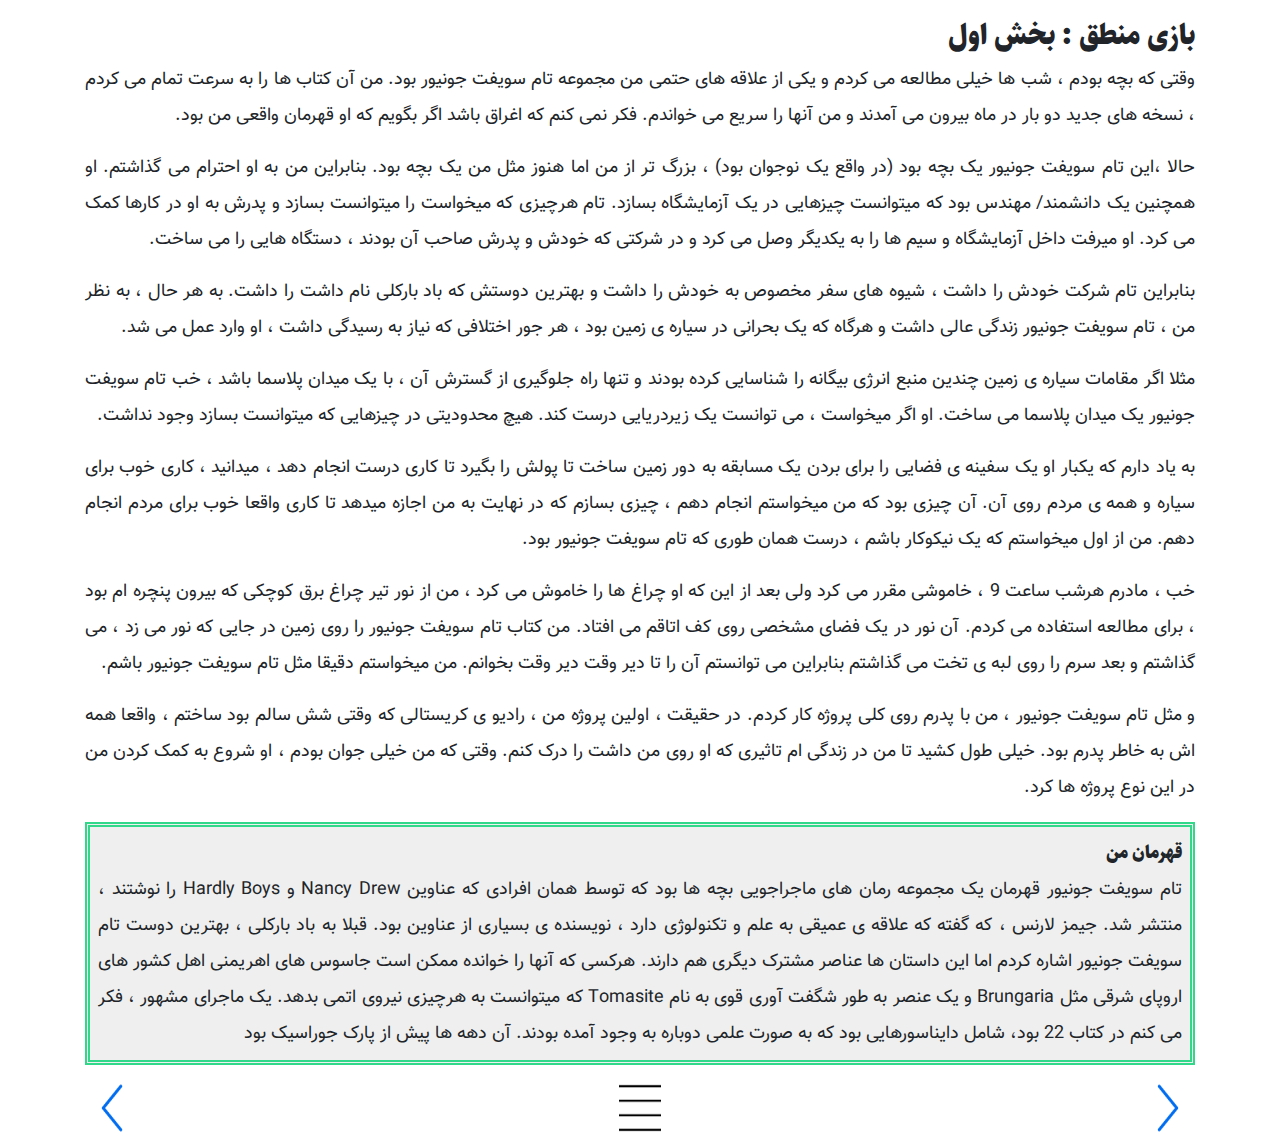
<file: chapters/2/1.html>
<!DOCTYPE html>
<html>
<head>
    <meta charset="utf-8" />
    <meta http-equiv="X-UA-Compatible" content="IE=edge">
    <title>فصل اول | قسمت 2</title>
    <meta name="viewport" content="width=device-width, initial-scale=1">
    <link rel="stylesheet" type="text/css" media="screen" href="../../static/css/main.css" />
    <link rel="stylesheet" type="text/css" media="screen" href="../../static/css/bootstrap.min.css" />
</head>
<body>
    <div id="main" class="text container">
        <h3>بازی منطق : بخش اول</h3>
        <p>وقتی که بچه بودم ، شب ها خیلی مطالعه می کردم و یکی از علاقه های حتمی من مجموعه تام سویفت جونیور بود. من آن کتاب ها را به سرعت تمام می کردم ، نسخه های جدید دو بار در ماه بیرون می آمدند و من آنها را سریع می خواندم. فکر نمی کنم که اغراق باشد اگر بگویم که او قهرمان واقعی من بود.</p>
        <p>حالا ،این تام سویفت جونیور یک بچه بود (در واقع یک نوجوان بود) ، بزرگ تر از من اما هنوز مثل من یک بچه بود. بنابراین من به او احترام می گذاشتم. او همچنین یک دانشمند/ مهندس بود که میتوانست چیزهایی در یک آزمایشگاه بسازد. تام هرچیزی که میخواست را میتوانست بسازد و پدرش به او در کارها کمک می کرد. او میرفت داخل آزمایشگاه و سیم ها را به یکدیگر وصل می کرد و در شرکتی که خودش و پدرش صاحب آن بودند ، دستگاه هایی را می ساخت.</p>
        <p>بنابراین تام شرکت خودش را داشت ، شیوه های سفر مخصوص به خودش را داشت و بهترین دوستش که باد بارکلی نام داشت را داشت. به هر حال ، به نظر من ، تام سویفت جونیور زندگی عالی داشت و هرگاه که یک بحرانی در سیاره ی زمین بود ، هر جور اختلافی که نیاز به رسیدگی داشت ، او وارد عمل می شد.</p>
        <p>مثلا اگر مقامات سیاره ی زمین چندین منبع انرژی بیگانه را شناسایی کرده بودند و تنها راه جلوگیری از گسترش آن ، با یک میدان پلاسما باشد ، خب تام سویفت جونیور یک میدان پلاسما می ساخت. او اگر میخواست ، می توانست یک زیردریایی درست کند. هیچ محدودیتی در چیزهایی که میتوانست بسازد وجود نداشت.</p>
        <p>به یاد دارم که یکبار او یک سفینه ی فضایی را برای بردن یک مسابقه به دور زمین ساخت تا پولش را بگیرد تا کاری درست انجام دهد ، میدانید ، کاری خوب برای سیاره و همه ی مردم روی آن. آن چیزی بود که من میخواستم انجام دهم ، چیزی بسازم که در نهایت به من اجازه میدهد تا کاری واقعا خوب برای مردم انجام دهم. من از اول میخواستم که یک نیکوکار باشم ، درست همان طوری که تام سویفت جونیور بود.</p>
        <p>خب ، مادرم هرشب ساعت 9 ، خاموشی مقرر می کرد ولی بعد از این که او چراغ ها را خاموش می کرد ، من از نور تیر چراغ برق کوچکی که بیرون پنچره ام بود ، برای مطالعه استفاده می کردم. آن نور در یک فضای مشخصی روی کف اتاقم می افتاد. من کتاب تام سویفت جونیور را روی زمین در جایی که نور می زد ، می گذاشتم و بعد سرم را روی لبه ی تخت می گذاشتم بنابراین می توانستم آن را تا دیر وقت دیر وقت بخوانم. من میخواستم دقیقا مثل تام سویفت جونیور باشم.</p>
        <p>و مثل تام سویفت جونیور ، من با پدرم روی کلی پروژه کار کردم. در حقیقت ، اولین پروژه من ، رادیو ی کریستالی که وقتی شش سالم بود ساختم ، واقعا همه اش به خاطر پدرم بود. خیلی طول کشید تا من در زندگی ام تاثیری که او روی من داشت را درک کنم. وقتی که من خیلی جوان بودم ، او شروع به کمک کردن من در این نوع پروژه ها کرد.</p>
        <p style="border: 5px double #31d88a;padding:8px;background-color:#efefef"><span style="font-family:Sahel;text-align:right;">قهرمان من</span><br>تام سویفت جونیور قهرمان یک مجموعه رمان های ماجراجویی بچه ها بود که توسط همان افرادی که عناوین Nancy Drew و Hardly Boys را نوشتند ، منتشر شد. جیمز لارنس ، که گفته که علاقه ی عمیقی به علم و تکنولوژی دارد ، نویسنده ی بسیاری از عناوین بود. قبلا به باد بارکلی ، بهترین دوست تام سویفت جونیور اشاره کردم اما این داستان ها عناصر مشترک دیگری هم دارند. هرکسی که آنها را خوانده ممکن است جاسوس های اهریمنی اهل کشور های اروپای شرقی مثل Brungaria و یک عنصر به طور شگفت آوری قوی به نام Tomasite که میتوانست به هرچیزی نیروی اتمی بدهد. یک ماجرای مشهور ، فکر می کنم در کتاب 22 بود، شامل دایناسورهایی بود که به صورت علمی دوباره به وجود آمده بودند. آن دهه ها پیش از پارک جوراسیک بود</p>
        <div class="controls">
            <button id="previous" class="left"><img src="../../static/img/left.png" width="42px" height="52px"></button>
            <button id="index" class="index"><img src="../../static/img/menu.png" width="42px" height="52px"></button>
            <button id="next" class="right"><img src="../../static/img/right.png" width="42px" height="52px"></button>
        </div>
    </div>
    <div id="side" class="sidebar">
        <img id="closebtn" src="../../static/img/cancel.png" width="25px" height="25px">
        <div class="container chapters float-left d-flex justify-content-center">
            <ul>
                <li>اکیپ ما : بچه های الکترونیک
                    <ul>
                        <li>بخش اول</li>
                        <li>بخش دوم</li>
                        <li>بخش سوم</li>
                        <li>بخش چهارم</li>
                        <li>بخش پنجم</li>
                        <li>بخش ششم</li>
                        <li>بخش هفتم</li>
                    </ul>
                </li>
                <li>بازی منطق
                    <ul>
                        <li class="active">بخش اول</li>
                        <li>بخش دوم</li>
                        <li>بخش سوم</li>
                        <li>بخش چهارم</li>
                        <li>بخش پنجم</li>
                        <li>بخش ششم</li>
                    </ul>
                </li>
                <li>یادگیری بر حسب اتفاق
                    <ul>
                        <li>بخش اول</li>
                        <li>بخش دوم</li>
                        <li>بخش سوم</li>
                        <li>بخش چهارم</li>
                        <li>بخش پنجم</li>
                        <li>بخش ششم</li>
                        <li>بخش هفتم</li>
                    </ul>    
                </li>
                <li>مسدود کننده تلویزیون اخلاقی
                    <ul>
                        <li>بخش اول</li>
                        <li>بخش دوم</li>
                        <li>بخش سوم</li>
                        <li>بخش چهارم</li>
                        <li>بخش پنجم</li>
                        <li>بخش ششم</li>
                        <li>بخش هفتم</li>
                    </ul>                    
                </li>
                <li>روز های کریم سودا
                    <ul>
                        <li>بخش اول</li>
                        <li>بخش دوم</li>
                        <li>بخش سوم</li>
                        <li>بخش چهارم</li>
                        <li>بخش پنجم</li>
                        <li>بخش ششم</li>
                        <li>بخش هفتم</li>
                        <li>بخش هشتم</li>
                        <li>بخش نهم</li>
                        <li>بخش دهم</li>
                    </ul>                   
                </li>
                <li>هک کردن واقعی مخابرات
                    <ul>
                        <li>بخش اول</li>
                        <li>بخش دوم</li>
                        <li>بخش سوم</li>
                        <li>بخش چهارم</li>
                        <li>بخش پنجم</li>
                        <li>بخش ششم</li>
                    </ul>
                </li>
                <li>شیطنت با استیو
                    <ul>
                        <li>بخش اول</li>
                        <li>بخش دوم</li>
                        <li>بخش سوم</li>
                        <li>بخش چهارم</li>
                        <li>بخش پنجم</li>
                        <li>بخش ششم</li>
                        <li>بخش هفتم</li>
                        <li>بخش هشتم</li>
                        <li>بخش نهم</li>
                        <li>بخش دهم</li>
                    </ul>
                </li>
                <li>اچ پی و دو شغله بودن مثل یک لهستانی دیوانه
                    <ul>
                        <li>بخش اول</li>
                        <li>بخش دوم</li>
                        <li>بخش سوم</li>
                        <li>بخش چهارم</li>
                    </ul>
                </li>
                <li>پروژه های خارق العاده
                    <ul>
                        <li>بخش اول</li>
                        <li>بخش دوم</li>
                        <li>بخش سوم</li>
                        <li>بخش چهارم</li>
                        <li>بخش پنجم</li>
                        <li>بخش ششم</li>
                    </ul>
                </li>
                <li>ایده ی بزرگ من
                    <ul>
                        <li>بخش اول</li>
                        <li>بخش دوم</li>
                        <li>بخش سوم</li>
                        <li>بخش چهارم</li>
                        <li>بخش پنجم</li>
                        <li>بخش ششم</li>
                        <li>بخش هفتم</li>
                     </ul>
                </li>
                <li>اپل I
                    <ul>
                        <li>بخش اول</li>
                        <li>بخش دوم</li>
                        <li>بخش سوم</li>
                        <li>بخش چهارم</li>
                        <li>بخش پنجم</li>
                        <li>بخش ششم</li>
                        <li>بخش هفتم</li>
                        <li>بخش هشتم</li>
                        <li>بخش نهم</li>
                    </ul>
                </li>
                <li>شرکت خود ما
                    <ul>
                        <li>بخش اول</li>
                        <li>بخش دوم</li>
                        <li>بخش سوم</li>
                        <li>بخش چهارم</li>
                    </ul>
                </li>
                <li>اپل II
                    <ul>
                        <li>بخش اول</li>
                        <li>بخش دوم</li>
                        <li>بخش سوم</li>
                        <li>بخش چهارم</li>
                        <li>بخش پنجم</li>
                        <li>بخش ششم</li>
                        <li>بخش هفتم</li>
                    </ul>
                </li>
                <li>بزرگترین عرضه ی عمومی سهام از زمان فورد
                    <ul>
                        <li>بخش اول</li>
                        <li>بخش دوم</li>
                        <li>بخش سوم</li>
                        <li>بخش چهارم</li>
                        <li>بخش پنجم</li>
                        <li>بخش ششم</li>
                        <li>بخش هفتم</li>
                        <li>بخش هشتم</li>
                        <li>بخش نهم</li>
                        <li>بخش دهم</li>
                        <li>بخش یازدهم</li>
                    </ul>
                </li>
                <li>نقشه ی واز
                    <ul>
                        <li>بخش اول</li>
                        <li>بخش دوم</li>
                        <li>بخش سوم</li>
                        <li>بخش چهارم</li>
                        <li>بخش پنجم</li>
                        <li>بخش ششم</li>
                        <li>بخش هفتم</li>
                        <li>بخش هشتم</li>
                    </ul>
                </li>
                <li>فرود اضطراری
                    <ul>
                        <li>بخش اول</li>
                        <li>بخش دوم</li>
                        <li>بخش سوم</li>
                        <li>بخش چهارم</li>
                        <li>بخش پنجم</li>
                        <li>بخش ششم</li>
                        <li>بخش هفتم</li>
                    </ul>
                </li>
                <li>آیا اشاره کرده ام که من صدای یک فرشته رو دارم؟
                    <ul>
                        <li>بخش اول</li>
                        <li>بخش دوم</li>
                        <li>بخش سوم</li>
                        <li>بخش چهارم</li>
                        <li>بخش پنجم</li>
                        <li>بخش ششم</li>
                    </ul>
                </li>
                <li>ترک کردن اپل ، حرکت به کلاود ناین
                    <ul>
                        <li>بخش اول</li>
                        <li>بخش دوم</li>
                        <li>بخش سوم</li>
                        <li>بخش چهارم</li>
                        <li>بخش پنجم</li>
                        <li>بخش ششم</li>
                        <li>بخش هفتم</li>
                        <li>بخش هشتم</li>
                    </ul>
                </li>
                <li>کلاهدوز دیوانه
                    <ul>
                        <li>بخش اول</li>
                        <li>بخش دوم</li>
                        <li>بخش سوم</li>
                        <li>بخش چهارم</li>
                        <li>بخش پنجم</li>
                        <li>بخش ششم</li>
                        <li>بخش هفتم</li>
                        <li>بخش هشتم</li>
                        <li>بخش نهم</li>
                        <li>بخش دهم</li>
                    </ul>
                </li>
                <li>زندگی در کنار قوانین
                    <ul>
                        <li>بخش اول</li>
                        <li>بخش دوم</li>
                        <li>بخش سوم</li>
                        <li>بخش چهارم</li>
                        <li>بخش پنجم</li>
                        <li>بخش ششم</li>
                    </ul>
                </li>
            </ul>
        </div>
    </div>
    <script>
        document.getElementById('closebtn').addEventListener('click',()=>{
            document.getElementById('side').style.width = '0';
        })
        document.getElementById('index').addEventListener('click',()=>{
            document.getElementById('side').style.width = '100%';
        })
        document.getElementById('next').addEventListener('click',()=>{
            window.location.href = '2.html';
        })
        document.getElementById('previous').addEventListener('click',()=>{
            window.location.href = '../1/7.html';
        })
    </script>
</body>
</html>
</file>
<file: static/css/main.css>
@font-face{
    font-family: 'Vazir';
    src: url(../fonts/Vazir.ttf);
}

@font-face{
    font-family: 'Sahel';
    src: url(../fonts/Sahel-Black.ttf);
}

#main{
    direction: rtl;
    text-align: justify;
    line-height: 2em;
    font-size: 18px;
    padding-top: 20px;
    font-family: 'Vazir';
    transition: margin-left 1s;
}

.text p{
    font-family: 'Vazir';
}

.text h3{
    font-family: 'Sahel';
}

.controls a,button{
    background: transparent;
    border: none;
}

.controls{
    display: flex;
    flex-direction: row-reverse;
    justify-content: space-between;
}

.active{
    color: greenyellow;
}

#closebtn{
    margin-right: 10px;
    margin-top: 10px;
    margin-left: 90%;
}

a{
    text-decoration: none;
    color: whitesmoke;
}

.sidebar{
    font-family: 'Vazir';
    position: fixed;
    overflow-x: hidden;
    background: rgba(29, 29, 30,0.9);
    width:0;
    top: 0;
    color: whitesmoke;
    left: 0;
    height: 100%;
    z-index: 1;
    font-size: 20px;
    transition: width 1s; 
}
</file>
